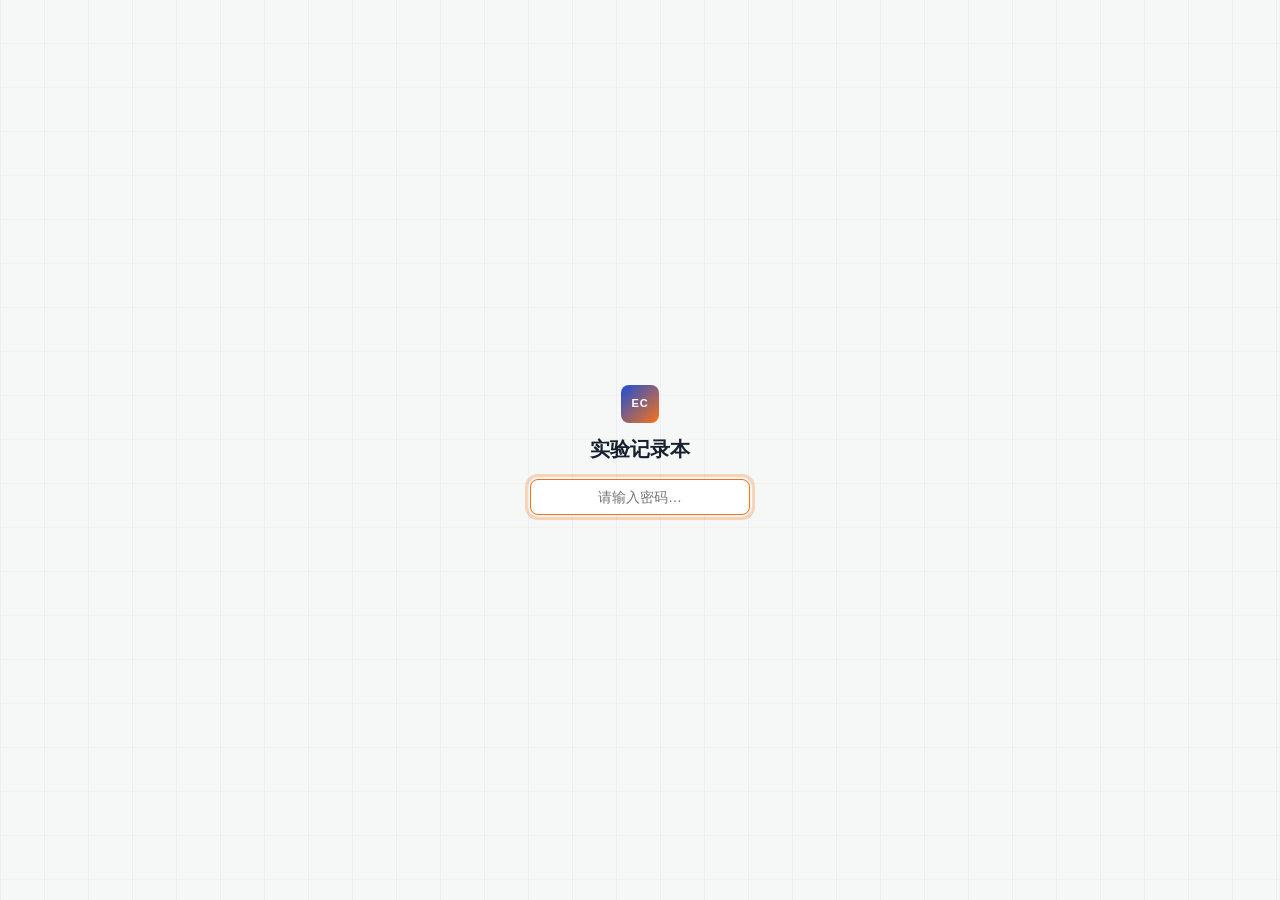
<file: index.html>
﻿<!DOCTYPE html>
<html>
<head>
<meta charset="UTF-8">
<title>实验记录本</title>
<script>
(function(){
  var target = "实验记录本/index.html" + (location.search || "") + (location.hash || "");
  location.replace(target);
})();
</script>
</head>
<body>
<a id="link" href="实验记录本/index.html">实验记录本</a>
<script>
document.getElementById("link").href = "实验记录本/index.html" + (location.search || "") + (location.hash || "");
</script>
</body>
</html>
</file>
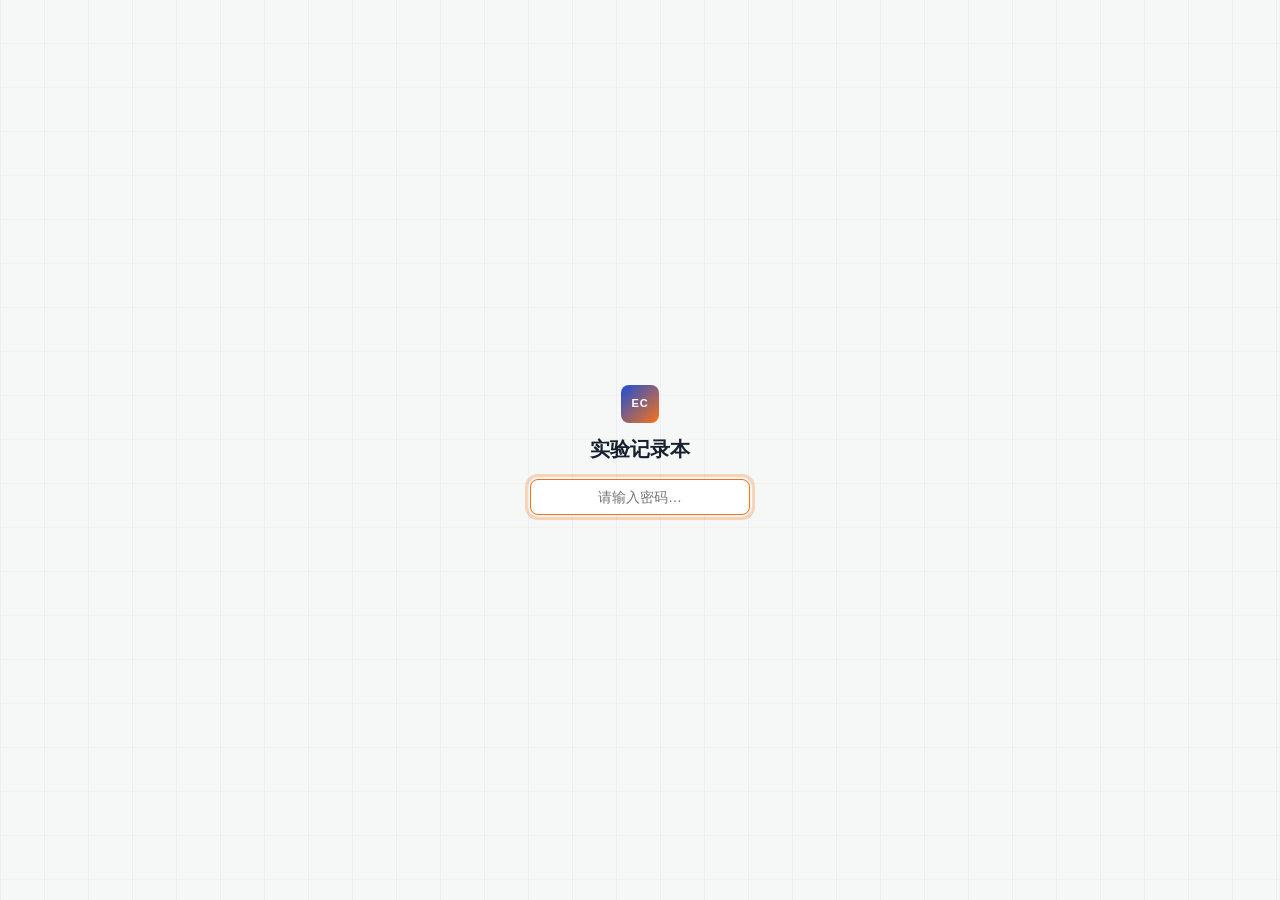
<file: 实验记录本/index.html>
﻿<!DOCTYPE html>
<html lang="zh-CN">
<head>
<meta charset="UTF-8">
<meta name="viewport" content="width=device-width, initial-scale=1.0">
<title>实验记录本</title>
<meta name="theme-color" content="#f6f8f7">
<link rel="stylesheet" href="styles.css?v=20261109">
</head>
<body>
<a class="skip-link" href="#listContent">跳到记录列表</a>
<!-- ====== PASSWORD GATE ====== -->
<style>
.pw-gate{position:fixed;inset:0;z-index:999;background:
  linear-gradient(90deg, rgba(29,78,216,.05) 1px, transparent 1px) 0 0/44px 44px,
  linear-gradient(0deg, rgba(249,115,22,.05) 1px, transparent 1px) 0 0/44px 44px,
  #f6f8f7;display:flex;align-items:center;justify-content:center;flex-direction:column;gap:14px;font-family:var(--font-ui)}
.pw-gate h2{font-size:20px;font-weight:700;color:var(--c-text);font-family:var(--font-text);text-wrap:balance}
.pw-gate h2:before{content:"EC";display:grid;place-items:center;width:38px;height:38px;margin:0 auto 10px;border-radius:8px;background:linear-gradient(135deg,#1d4ed8,#f97316);color:#fff;font-family:var(--font-ui);font-size:11px;font-weight:800;letter-spacing:.08em}
.pw-gate input{padding:9px 14px;border:1px solid var(--c-border-strong);border-radius:8px;font-size:14px;text-align:center;width:220px;background:#fff;color:var(--c-text);box-shadow:var(--shadow-sm)}
.pw-gate input:focus{border-color:var(--c-pbi)}
.pw-gate .pw-msg{font-size:12px;color:#dc2626;display:none}
.pw-locked{display:none!important}
</style>
<div class="pw-gate" id="pwGate">
<h2>实验记录本</h2>
<label class="visually-hidden" for="pwInput">访问密码</label>
<input type="password" id="pwInput" name="notebook-password" autocomplete="current-password" placeholder="请输入密码…" aria-describedby="pwMsg" autofocus>
<div class="pw-msg" id="pwMsg" aria-live="polite">密码错误，请重新输入</div>
</div>

<!-- ====== LIST VIEW ====== -->
<div id="listView">
  <div class="topbar">
    <div class="brand-lockup">
      <span class="brand-mark" aria-hidden="true">EC</span>
      <h1>实验记录本<span class="brand-context">Electrochromic Notebook</span></h1>
    </div>
    <span class="spacer"></span>
    <div class="stats">
      <span>总计 <b id="statTotal">0</b></span>
      <span>实验 <b id="statExp">0</b></span>
      <span>方案 <b id="statPlan">0</b></span>
      <span>实验方法 <b id="statMet">0</b></span>
      <span>本月 <b id="statMonth">0</b></span>
    </div>
    <button class="btn ghost" id="btnTheme" onclick="toggleTheme()" title="切换配色主题">主题</button>
    <button class="btn ghost" id="btnDensity" onclick="toggleDensity()" title="切换紧凑/舒适">密度</button>
    <button class="btn ghost" onclick="doExportAll()">导出</button>
  </div>
  <div class="filters">
    <label class="visually-hidden" for="fType">按类型筛选</label>
    <select id="fType" name="record-type-filter" autocomplete="off" onchange="filter()"><option value="">全部类型</option></select>
    <label class="visually-hidden" for="fStat">按状态筛选</label>
    <select id="fStat" name="status-filter" autocomplete="off" onchange="filter()"><option value="">全部状态</option></select>
    <label class="visually-hidden" for="fQ">全文搜索</label>
    <input class="search" id="fQ" name="record-search" type="search" autocomplete="off" spellcheck="false" oninput="filter()" placeholder="全文搜索（标题 · 标签 · 正文）…">
    <span class="cnt" id="filterCount" aria-live="polite"></span>
  </div>
  <div class="facets" id="facetBar"></div>
  <div class="active-filters" id="activeFilters"></div>
  <main class="main-area list" id="listContent" tabindex="-1"></main>
</div>

<!-- ====== READ VIEW ====== -->
<div id="readView" style="display:none">
  <div class="topbar">
    <button class="btn ghost" onclick="goBack()">← 返回列表</button>
    <span class="spacer"></span>
  </div>
  <div class="main-area read" id="readContent"></div>
</div>

<div class="toast" id="toast" role="status" aria-live="polite"></div>

<!-- 数据已外置到同目录 data.js，本文件只做壳 -->
<script>document.write('<script src="data.js?v=20260714-experiment-index&t='+Date.now()+'"><\/script>');</script>

<script src="app.js?v=20261109"></script>
</file>
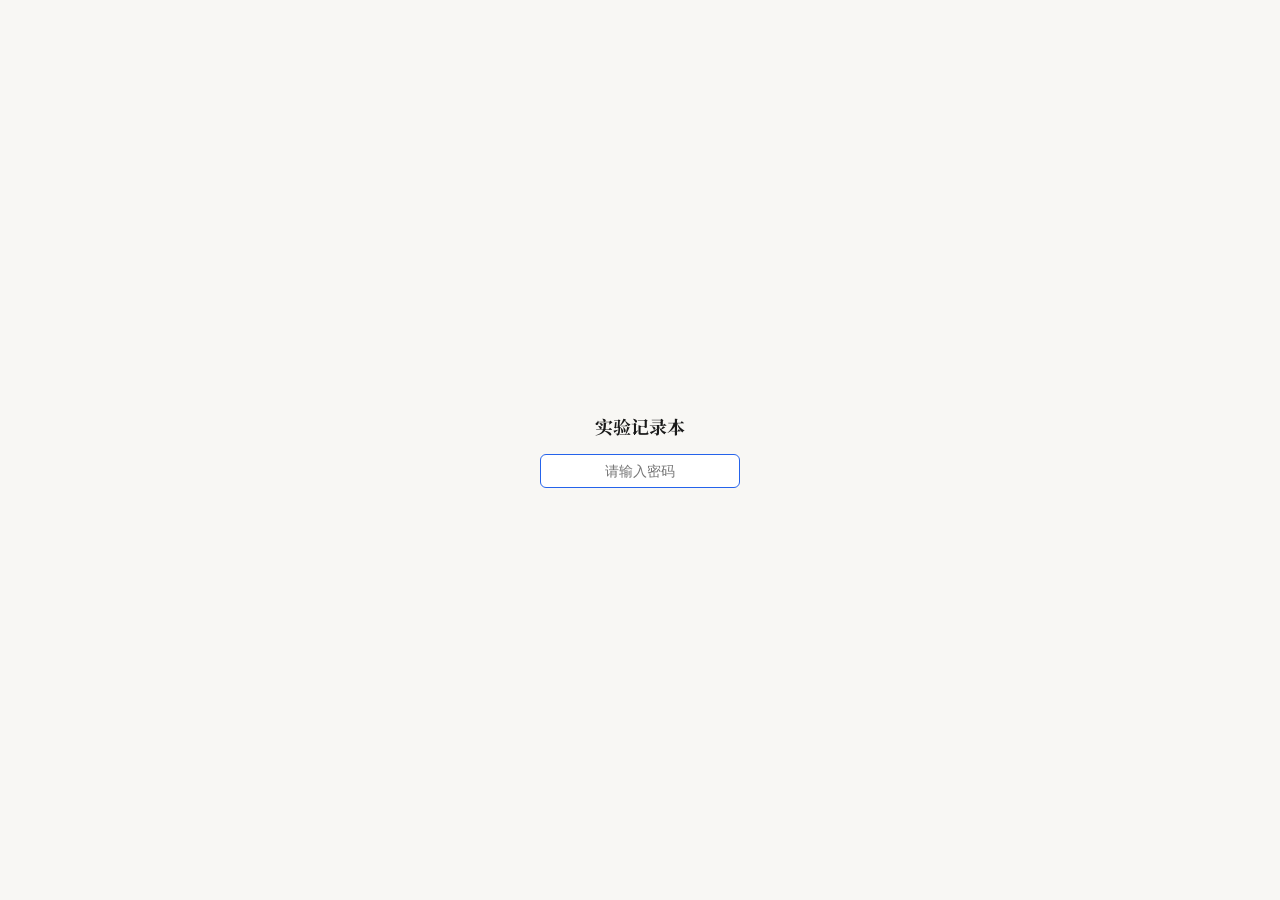
<file: 实验记录本.html>
﻿<!DOCTYPE html>
<html lang="zh-CN">
<head>
<meta charset="UTF-8">
<meta name="viewport" content="width=device-width, initial-scale=1.0">
<title>实验记录本</title><style>
/* ===== FONTS & BASE ===== */
@import url('https://fonts.googleapis.com/css2?family=Noto+Serif+SC:wght@400;600;700&display=swap');
:root {
  --c-text: #1a1a1a;
  --c-muted: #666;
  --c-border: #ddd;
  --c-bg: #f8f7f4;
  --c-surface: #fff;
  --c-accent: #2563eb;
  --c-volt: #2563eb;
  --c-temp: #d97706;
  --c-conc: #059669;
  --c-warn: #dc2626;
  --c-tag: #7c3aed;
  --font-ui: -apple-system, BlinkMacSystemFont, "Segoe UI", "Microsoft YaHei", sans-serif;
  --font-text: "Noto Serif SC", Georgia, "Times New Roman", serif;
  --radius: 6px;
}
*{margin:0;padding:0;box-sizing:border-box}
body{font-family:var(--font-ui);background:var(--c-bg);color:var(--c-text);line-height:1.6}

/* ===== TOP BAR ===== */
.topbar{display:flex;align-items:center;gap:12px;padding:10px 24px;background:var(--c-surface);border-bottom:1px solid var(--c-border);position:sticky;top:0;z-index:30}
.topbar h1{font-size:15px;font-weight:700;letter-spacing:-0.01em}
.topbar .spacer{flex:1}
.topbar .stats{display:flex;gap:16px;font-size:11px;color:var(--c-muted)}
.topbar .stats span{white-space:nowrap}
.topbar .stats b{color:var(--c-text);font-weight:600}
.btn{padding:5px 14px;border:1px solid #d0d0d0;border-radius:var(--radius);background:var(--c-surface);font-size:12px;cursor:pointer;color:#333;white-space:nowrap;font-family:var(--font-ui);transition:all .15s}
.btn:hover{background:#f0f0f0;border-color:#bbb}
.btn.primary{background:var(--c-accent);color:#fff;border-color:var(--c-accent)}
.btn.primary:hover{background:#1d4ed8}
.btn.danger{color:var(--c-warn);border-color:#fca5a5}
.btn.danger:hover{background:#fef2f2}
.btn.ghost{border-color:transparent;background:transparent;color:var(--c-muted)}
.btn.ghost:hover{background:#f0f0f0;color:var(--c-text)}

/* ===== FILTER BAR ===== */
.filters{display:flex;gap:8px;padding:8px 24px;background:var(--c-surface);border-bottom:1px solid var(--c-border);align-items:center;flex-shrink:0;flex-wrap:wrap}
.filters select,.filters input{padding:5px 10px;border:1px solid #d0d0d0;border-radius:var(--radius);font-size:12px;outline:none;background:var(--c-surface);font-family:var(--font-ui)}
.filters input.search{flex:1;min-width:160px;max-width:320px}
.filters .cnt{font-size:11px;color:var(--c-muted);margin-left:auto}

/* ===== MAIN CONTENT AREA ===== */
.main-area{flex:1;overflow-y:auto;padding:0 24px 24px}
.main-area.list{padding:12px 24px 24px}
.main-area.read,.main-area.edit{padding:16px 24px 24px}

/* ===== LIST VIEW ===== */
.month-group{margin-bottom:8px}
.month-header{display:flex;align-items:center;gap:8px;padding:10px 14px;font-size:13px;font-weight:600;color:var(--c-muted);cursor:pointer;user-select:none;border-radius:var(--radius);margin:4px 0;white-space:nowrap}
.month-header:hover{background:#f0f0f0}
.month-header .chevron{font-size:10px;transition:transform .2s;display:inline-block;width:14px}
.month-header.collapsed .chevron{transform:rotate(-90deg)}
.month-header .count{font-size:11px;font-weight:400;color:#999}

.record-table{width:100%;border-collapse:collapse;font-size:13px;margin-bottom:4px}
.record-table thead th{text-align:left;padding:8px 14px;background:#fafafa;border-bottom:1px solid var(--c-border);font-weight:600;color:var(--c-muted);font-size:11px;text-transform:uppercase;letter-spacing:.03em;position:sticky;top:52px;z-index:5}
.record-table tbody td{padding:8px 14px;border-bottom:1px solid #f0f0f0;vertical-align:middle;white-space:nowrap}
.record-table tbody tr{cursor:pointer;transition:background .1s}
.record-table tbody tr:hover{background:#f5f7ff}
.record-table .col-date{width:90px;color:var(--c-muted);font-size:12px;white-space:nowrap}
.record-table .col-type{width:60px;white-space:nowrap}
.record-table .col-proj{width:80px;font-size:12px;white-space:nowrap}
.record-table .col-title{font-weight:500}
.record-table .col-status{width:70px;white-space:nowrap}
.record-table .col-tags{max-width:200px}
.record-table .col-expand{width:30px;text-align:center;color:#ccc;font-size:14px}

.type-dot{display:inline-block;width:8px;height:8px;border-radius:50%;margin-right:5px;vertical-align:middle}
.type-dot.experiment{background:#2563eb}
.type-dot.method{background:#7c3aed}
.type-dot.note{background:#059669}
.type-dot.data{background:#d97706}
.type-dot.reminder{background:#dc2626}

.tag-pill{display:inline-block;padding:1px 7px;border-radius:10px;font-size:10px;margin:1px 2px;background:#f0ebff;color:var(--c-tag);white-space:nowrap}
.status-badge{font-size:10px;padding:1px 7px;border-radius:10px;font-weight:500;white-space:nowrap;display:inline-block}

.inline-preview{display:none;padding:10px 14px 14px;background:#fafbff;border-bottom:1px solid #e5e7ff;font-family:var(--font-text);font-size:13px;line-height:1.8;max-height:240px;overflow-y:auto}
.inline-preview.show{display:block}
.inline-preview .ip-meta{display:flex;gap:16px;flex-wrap:wrap;margin-bottom:8px;padding-bottom:8px;border-bottom:1px solid #eee}
.inline-preview .ip-field{font-size:11px;color:var(--c-muted);white-space:nowrap}
.inline-preview .ip-field b{color:var(--c-text);font-weight:600}

.empty-state{text-align:center;padding:60px 20px;color:#999;font-family:var(--font-text)}

/* ===== READ VIEW ===== */
.read-container{max-width:780px;margin:0 auto;background:var(--c-surface);border-radius:8px;border:1px solid var(--c-border);overflow:hidden}
.read-top{display:flex;align-items:center;gap:12px;padding:14px 20px;border-bottom:1px solid var(--c-border)}
.read-top h2{font-size:16px;font-weight:700;font-family:var(--font-text);flex:1}
.read-top .read-meta{font-size:11px;color:var(--c-muted)}
.read-body{font-family:var(--font-text)}
.read-fm{display:flex;flex-wrap:wrap;gap:6px 20px;padding:12px 20px;background:#fafafa;border-bottom:1px solid var(--c-border);font-size:12px}
.read-fm .fm-item{display:flex;gap:4px;align-items:baseline;white-space:nowrap}
.read-fm .fm-key{color:var(--c-muted);white-space:nowrap}
.read-fm .fm-val{font-weight:500}
.read-fm .fm-tags{display:flex;gap:3px;flex-wrap:wrap}
.read-content{padding:20px 24px;font-size:14px;line-height:1.9}
.read-content h1{font-size:18px;font-weight:700;margin:16px 0 10px;padding-bottom:6px;border-bottom:1px solid #eee}
.read-content h2{font-size:15px;font-weight:700;margin:14px 0 8px;color:#333}
.read-content h3{font-size:13px;font-weight:700;margin:10px 0 6px;color:var(--c-muted)}
.read-content p{margin:6px 0}
.read-content ul,.read-content ol{margin:4px 0;padding-left:22px}
.read-content li{margin:2px 0}
.read-content code{font-family:"Cascadia Code",Consolas,monospace;font-size:12px;background:#f5f5f5;padding:1px 5px;border-radius:3px}
.read-content pre{background:#f5f5f5;padding:12px 16px;border-radius:var(--radius);overflow-x:auto;font-size:12px;line-height:1.5;margin:8px 0;border:1px solid #e5e5e5}
.read-content pre code{background:none;padding:0}
.read-content strong{font-weight:700}
.read-content em{font-style:italic}
/* Three-line academic tables */
.read-content table{width:100%;border-collapse:collapse;margin:12px 0;font-size:12px;font-family:var(--font-ui)}
.read-content table thead{border-top:2px solid #333;border-bottom:1px solid #333}
.read-content table thead th{padding:6px 10px;text-align:left;font-weight:600;font-size:11px;color:#333;background:none}
.read-content table tbody{border-bottom:2px solid #333}
.read-content table tbody td{padding:6px 10px;border:none;vertical-align:top}
.read-content table tbody tr:nth-child(even){background:#fafafa}
/* Highlight patterns */
.hl-volt{color:var(--c-volt);font-weight:600}
.hl-temp{color:var(--c-temp);font-weight:600}
.hl-conc{color:var(--c-conc);font-weight:600}
.hl-warn{border-left:3px solid var(--c-warn);padding-left:10px;background:#fef5f5;margin:6px 0;display:block}
.read-content .sep{text-align:center;color:#ccc;margin:16px 0;letter-spacing:4px}

.read-bottom{padding:14px 20px;border-top:1px solid var(--c-border);display:flex;gap:8px}

/* ===== EDIT VIEW ===== */
.edit-container{max-width:900px;margin:0 auto}
.edit-panel{background:var(--c-surface);border-radius:8px;border:1px solid var(--c-border);overflow:hidden}
.edit-panel-header{padding:10px 20px;display:flex;align-items:center;gap:8px;cursor:pointer;user-select:none;border-bottom:1px solid transparent}
.edit-panel-header:hover{background:#fafafa}
.edit-panel-header .chevron{font-size:10px;transition:transform .2s;color:var(--c-muted)}
.edit-panel.collapsed .edit-panel-header{border-bottom-color:var(--c-border)}
.edit-panel.collapsed .edit-panel-header .chevron{transform:rotate(-90deg)}
.edit-panel.collapsed .edit-panel-body{display:none}
.edit-panel-body{display:grid;grid-template-columns:repeat(auto-fill,minmax(200px,1fr));gap:10px 16px;padding:14px 20px;background:#fafafa}
.edit-panel-body label{font-size:11px;font-weight:600;color:var(--c-muted)}
.edit-panel-body input,.edit-panel-body select{width:100%;padding:6px 8px;border:1px solid #d0d0d0;border-radius:4px;font-size:12px;outline:none;font-family:var(--font-ui);margin-top:2px}
.edit-panel-body input:focus,.edit-panel-body select:focus{border-color:var(--c-accent)}

.edit-body-area{margin-top:12px;background:var(--c-surface);border-radius:8px;border:1px solid var(--c-border);overflow:hidden}
.edit-tabs{display:flex;border-bottom:1px solid var(--c-border);background:#fafafa}
.edit-tabs .tab{padding:8px 16px;font-size:11px;cursor:pointer;border-bottom:2px solid transparent;color:var(--c-muted);font-weight:500}
.edit-tabs .tab.active{border-bottom-color:var(--c-accent);color:var(--c-accent)}
.edit-textarea{width:100%;min-height:400px;padding:16px;font-size:13px;font-family:"Cascadia Code",Consolas,monospace;border:none;outline:none;resize:vertical;line-height:1.7;tab-size:2}
.preview-pane{min-height:400px;padding:20px 24px;font-family:var(--font-text);font-size:14px;line-height:1.9;display:none;overflow-y:auto;max-height:600px}

.edit-actions{position:sticky;bottom:0;display:flex;gap:8px;padding:12px 20px;background:var(--c-surface);border-top:1px solid var(--c-border);margin-top:12px;border-radius:0 0 8px 8px;z-index:10;align-items:center}
.edit-actions .status-msg{font-size:12px;color:#059669;margin-left:10px}
.edit-actions .dirty-tag{font-size:11px;color:#d97706;margin-left:8px;display:none}

/* ===== MODALS & TOAST ===== */
.modal-overlay{display:none;position:fixed;inset:0;background:rgba(0,0,0,.3);z-index:100;align-items:center;justify-content:center}
.modal-overlay.show{display:flex}
.modal{background:var(--c-surface);border-radius:8px;padding:20px;min-width:300px;box-shadow:0 4px 24px rgba(0,0,0,.12)}
.modal h3{font-size:14px;margin-bottom:12px;font-family:var(--font-text)}
.modal input{width:100%;padding:7px 10px;border:1px solid #d0d0d0;border-radius:5px;font-size:13px;margin-bottom:10px;font-family:var(--font-ui)}
.modal .modal-btns{display:flex;gap:8px;justify-content:flex-end}
.modal .type-options{display:flex;flex-direction:column;gap:4px;margin-bottom:12px}
.modal .type-options .btn{text-align:left}

.toast{position:fixed;bottom:24px;left:50%;transform:translateX(-50%);padding:8px 20px;background:#333;color:#fff;border-radius:6px;font-size:13px;z-index:200;opacity:0;transition:opacity .3s;font-family:var(--font-ui)}
.toast.show{opacity:1}
</style>
</head>
<body>
<!-- ====== PASSWORD GATE ====== -->
<style>
.pw-gate{position:fixed;inset:0;z-index:999;background:#f8f7f4;display:flex;align-items:center;justify-content:center;flex-direction:column;gap:14px;font-family:var(--font-ui)}
.pw-gate h2{font-size:18px;font-weight:700;color:#1a1a1a;font-family:var(--font-text)}
.pw-gate input{padding:8px 14px;border:1px solid #d0d0d0;border-radius:6px;font-size:14px;outline:none;text-align:center;width:200px}
.pw-gate input:focus{border-color:#2563eb}
.pw-gate .pw-msg{font-size:12px;color:#dc2626;display:none}
.pw-locked{display:none!important}
</style>
<div class="pw-gate" id="pwGate">
<h2>实验记录本</h2>
<input type="password" id="pwInput" placeholder="请输入密码" autofocus>
<div class="pw-msg" id="pwMsg">密码错误</div>
</div>

<!-- ====== LIST VIEW ====== -->
<div id="listView">
  <div class="topbar">
    <h1>实验记录本</h1>
    <span class="spacer"></span>
    <div class="stats">
      <span>总计 <b id="statTotal">0</b></span>
      <span>实验 <b id="statExp">0</b></span>
      <span>方法 <b id="statMet">0</b></span>
      <span>本月 <b id="statMonth">0</b></span>
    </div>
    <button class="btn ghost" onclick="doExportAll()">导出</button>
    <button class="btn ghost" onclick="doImport()">导入</button>
    <button class="btn primary" onclick="showNewMenu()">+ 新建</button>
  </div>
  <div class="filters">
    <select id="fType" onchange="filter()"><option value="">全部类型</option></select>
    <select id="fProj" onchange="filter()"><option value="">全部项目</option></select>
    <select id="fStat" onchange="filter()"><option value="">全部状态</option></select>
    <input class="search" id="fQ" oninput="filter()" placeholder="全文搜索（标题 · 标签 · 正文）...">
    <span class="cnt" id="filterCount"></span>
  </div>
  <div class="main-area list" id="listContent"></div>
</div>

<!-- ====== READ VIEW ====== -->
<div id="readView" style="display:none">
  <div class="topbar">
    <button class="btn ghost" onclick="goBack()">← 返回列表</button>
    <span class="spacer"></span>
    <button class="btn ghost" onclick="openEditor(curIdx)">编辑</button>
    <button class="btn danger" onclick="doDelete()">删除</button>
  </div>
  <div class="main-area read" id="readContent"></div>
</div>

<!-- ====== EDIT VIEW ====== -->
<div id="editView" style="display:none">
  <div class="topbar">
    <button class="btn ghost" onclick="goBack()">← 返回列表</button>
    <h1 id="editTitle" style="font-size:15px"></h1>
    <span class="spacer"></span>
    <span class="dirty-tag" id="dirtyTag" style="color:#d97706;font-size:11px">● 未保存</span>
    <button class="btn danger" onclick="doDelete()">删除</button>
    <button class="btn primary" onclick="doSave()">保存</button>
    <span class="status-msg" id="saveStatus"></span>
  </div>
  <div class="main-area edit" id="editBody"></div>
</div>

<!-- ====== MODALS ====== -->
<div class="modal-overlay" id="modalNew">
  <div class="modal">
    <h3>新建记录</h3>
    <div class="type-options">
      <button class="btn" onclick="newRec('experiment')" style="text-align:left"><span class="type-dot experiment"></span>实验</button>
      <button class="btn" onclick="newRec('method')" style="text-align:left"><span class="type-dot method"></span>方法</button>
      <button class="btn" onclick="newRec('note')" style="text-align:left"><span class="type-dot note"></span>笔记</button>
      <button class="btn" onclick="newRec('data')" style="text-align:left"><span class="type-dot data"></span>数据</button>
      <button class="btn" onclick="newRec('reminder')" style="text-align:left"><span class="type-dot reminder"></span>提醒</button>
    </div>
    <div class="modal-btns"><button class="btn" onclick="closeNewMenu()">取消</button></div>
  </div>
</div>
<div class="modal-overlay" id="modalName">
  <div class="modal">
    <h3 id="modalNameTitle">文件名</h3>
    <input id="modalNameInput" placeholder="输入文件名（不含 .md）">
    <div class="modal-btns">
      <button class="btn" onclick="closeNameModal()">取消</button>
      <button class="btn primary" id="modalNameOk">确定</button>
    </div>
  </div>
</div>
<div class="toast" id="toast"></div>

<!-- ====== DATA ====== --><script type="application/json" id="db-data">
[{"folder":"methods","name":"afm.md","content":"---\ntype: method\ntitle: \"AFM测试\"\ncategory: \"形貌表征\"\ntags: [AFM, 原子力显微镜, 形貌, 粗糙度]\nproject: \"电致变色\"\nmodified: \"2026-06-02\"\n---\n\n# 测试方法：AFM（原子力显微镜）\n\n## 目的\n\n表征薄膜/材料表面三维形貌、粗糙度及颗粒尺寸。\n\n## 适用范围\n\n电致变色薄膜、纳米颗粒薄膜及各类固体材料表面分析。\n\n## 仪器与设备\n\n| 仪器 | 型号 | 参数设置 |\n|------|------|----------|\n| AFM | 待确认 | 待确认 |\n\n## 操作步骤\n\n### 预约\n1. 登录分析测试中心系统进行预约。\n2. 按系统显示的测试地址前往。\n\n### 制样\n1. 薄膜样品：将薄膜沉积在平整基底（如ITO玻璃、FTO玻璃）上，样品表面需清洁无污染。\n2. 粉末样品：将少量粉末分散于无水乙醇中，超声分散后滴在新鲜解理的云母片或硅片上，自然晾干。\n3. 样品尺寸一般不超过1 cm × 1 cm，底面需平整以保证放置稳定。\n\n### 测试\n1. 选择合适的探针（接触模式用Si₃N₄探针，轻敲模式用Si探针）。\n2. 将样品固定在样品台上（可用双面胶或真空吸附）。\n3. 调节激光光斑至探针悬臂梁末端，调整四象限探测器使SUM值最大。\n4. 进针至探针接近样品表面，设置扫描参数（扫描范围、扫描速率、PID反馈等）。\n5. 选取感兴趣区域进行扫描成像。\n\n## 常用模式\n\n| 模式 | 特点 | 适用场景 |\n|------|------|----------|\n| 接触模式（Contact） | 探针与表面持续接触 | 硬质样品、原子级分辨 |\n| 轻敲模式（Tapping） | 探针间歇性接触表面 | 软质薄膜、生物样品（推荐用于电致变色薄膜） |\n| 非接触模式（Non-contact） | 探针不与表面接触 | 极软或粘性表面 |\n\n## 关键参数\n\n| 参数 | 典型范围 | 说明 |\n|------|----------|------|\n| 扫描范围 | 1 μm × 1 μm ~ 50 μm × 50 μm | 根据特征尺寸选择 |\n| 扫描速率 | 0.5 ~ 2.0 Hz | 高速可预览，低速用于高质量成像 |\n| 分辨率 | 256 × 256 或 512 × 512 | 分辨率越高成像越精细、耗时越长 |\n| Setpoint | 根据模式设定 | 轻敲模式通常为自由振幅的60%~80% |\n\n## 数据分析\n\n1. 使用Gwyddion（开源）或NanoScope Analysis软件进行图像处理。\n2. 常用分析指标：均方根粗糙度（Rq）、算术平均粗糙度（Ra）、颗粒/晶粒尺寸、截面高度分布。\n3. 对图像进行Flatten处理以去除基底倾斜和扫描线噪声。\n\n## 注意事项\n\n- 轻敲模式为电致变色薄膜首选，避免接触模式划伤表面。\n- 测试环境需减震，避免外界振动干扰成像。\n- 探针为消耗品，注意检查探针状态，磨损后及时更换。\n- 湿度较大时可能影响成像质量。\n\n## 参考标准/文献\n\n- GB/T 31227-2014 原子力显微镜测量纳米薄膜厚度的方法\n- ISO 25178 表面纹理标准\n"},{"folder":"methods","name":"bet.md","content":"---\ntype: method\ntitle: \"BET测试\"\ncategory: \"比表面积与孔结构\"\ntags: [BET, 比表面积, 孔径分布, 氮气吸附]\nproject: \"电致变色\"\nmodified: \"2026-06-02\"\n---\n\n# 测试方法：BET（比表面积与孔径分析）\n\n## 目的\n\n测定材料的比表面积、孔体积及孔径分布，评估电致变色材料的微观结构特征。\n\n## 适用范围\n\nTiO₂粉末、TiO₂@PBI复合粉末及其他多孔/纳米粉体材料的比表面积和孔结构分析。\n\n## 仪器与设备\n\n| 仪器 | 型号 | 参数设置 |\n|------|------|----------|\n| 比表面积与孔径分析仪 | 待确认 | N₂吸附-脱附，77 K |\n\n## 操作步骤\n\n### 预约\n1. 登录分析测试中心系统进行预约（与XRD同测试中心）。\n2. 按系统显示的测试地址前往。\n\n### 制样\n\n#### 纯TiO₂粉末制样\n1. 将制备薄膜所用的TiO₂浆料放入瓷舟中，于马弗炉中烧制成粉末。\n2. 烧制条件：根据浆料中有机物含量确定温度（通常450~550 ℃），保温2 h，去除有机粘结剂。\n3. 取出烧制后的样品，用玛瑙研钵研磨至均匀细粉。\n4. 将粉末装入BET样品管中，样品量约0.1~0.3 g（视比表面积大小调整）。\n5. 将样品管安装到脱气站上，在150~300 ℃下真空脱气2~6 h，去除表面吸附的水分和气体。\n6. 脱气完成后取下样品管，称重记录样品净重，待测。\n\n#### TiO₂@PBI粉末制样\n1. 按上述步骤1~4获得纯TiO₂粉末。\n2. 将研磨好的TiO₂粉末浸泡于PBI染料的无水乙醇溶液中。\n3. 室温浸泡24 h，使染料充分吸附于TiO₂表面。\n4. 取出后用无水乙醇洗涤数次，离心分离。\n5. 将固体于60~80 ℃烘箱干燥。\n6. 干燥后粉末装入BET样品管，同上述脱气步骤处理。\n\n### 测试\n1. 将装有脱气后样品的样品管安装到分析站。\n2. 将杜瓦瓶装满液氮，置于样品管下方（77 K恒温）。\n3. 设定测试程序：N₂吸附-脱附等温线，相对压力P/P₀ = 0.01~0.99。\n4. 启动测试程序，仪器自动完成吸附和脱附过程。\n5. 测试完成后保存数据。\n\n## 数据分析\n\n| 分析方法 | 用途 | 说明 |\n|----------|------|------|\n| BET多点法 | 比表面积 | 取P/P₀ = 0.05~0.30区间数据 |\n| BJH法 | 介孔孔径分布 | 使用脱附支数据 |\n| t-plot法 | 微孔体积和外表面积 | 判断微孔贡献 |\n| DFT/NLDFT法 | 全孔径分布 | 适用于微孔-介孔全范围 |\n\n## 关键参数\n\n| 参数 | 典型值 | 说明 |\n|------|--------|------|\n| 脱气温度 | 150~300 ℃ | TiO₂通常200~250 ℃，避免过高温度改变晶相 |\n| 脱气时间 | 2~6 h | 至真空度稳定 |\n| 样品量 | 0.1~0.3 g | 比表面积越大，样品量越少 |\n| 吸附质 | N₂ | 液氮温度77 K |\n| 平衡时间 | 根据样品设定 | 通常30~60 s |\n\n## 注意事项\n\n- 样品管装样前需清洁干燥，避免污染。\n- 脱气温度不宜过高，避免TiO₂晶相转变（锐钛矿→金红石）或PBI染料分解。\n- 液氮需保持充足，测试过程中及时补充。\n- TiO₂@PBI样品脱气温度应适当降低（100~150 ℃），防止染料分解。\n- 测试前确认样品管密封良好，避免漏气影响数据。\n\n## 参考标准/文献\n\n- GB/T 19587-2017 气体吸附BET法测定固体物质比表面积\n- ISO 9277:2010 气体吸附法测定比表面积\n"},{"folder":"methods","name":"cie.md","content":"---\ntype: method\ntitle: \"CIE色度测试\"\ncategory: \"光学性能\"\ntags: [CIE, 色坐标, 色度, 电致变色, 吸收光谱]\nproject: \"电致变色\"\nmodified: \"2026-06-02\"\n---\n\n# 测试方法：CIE色度坐标计算\n\n## 目的\n\n将电致变色材料不同价态（不同电压）下的吸收光谱转换为CIE 1931色度坐标，定量表征电致变色过程中的颜色变化。\n\n## 适用范围\n\n电致变色材料（WO₃、TiO₂@PBI、PBI等）在不同氧化还原态下的颜色表征。\n\n## 所需仪器与工具\n\n| 仪器/软件 | 用途 |\n|-----------|------|\n| 紫外-可见分光光度计 | 获取不同价态样品的吸收/透射光谱 |\n| www.corlortell.com | 将反射率数据转换为XYZ三刺激值 |\n| Origin | 绘制CIE 1931色度图 |\n\n## 操作步骤\n\n### 第一步：获取吸收光谱\n1. 使用紫外-可见分光光度计分别测量不同价态（施加不同电压）下样品的吸收光谱或透射光谱。\n2. 光谱范围至少覆盖380~780 nm（可见光区），步长建议1 nm或5 nm。\n3. 记录每个价态对应的波长-吸光度（或透过率）数据。\n\n### 第二步：转换为反射数据\n1. 若测量的是透射光谱T(λ)，对于不透明薄膜可近似认为反射率 R(λ) ≈ 1 − T(λ) − A(λ) 中的适用部分；或直接用吸收光谱反推光谱反射特性。\n2. 若样品可直接测量反射光谱，则直接使用反射数据。\n3. 整理成两列数据：波长(nm)、反射率R(λ)（取值0~1或0~100）。\n\n### 第三步：XYZ三刺激值转换\n1. 打开网站 www.corlortell.com（注意拼写，实际网址建议搜索确认）。\n2. 在网站中选择CIE标准色度观察者（CIE 1931 2° Standard Observer）。\n3. 选择光源类型：通常选用D65（标准日光）或A光源。\n4. 输入或粘贴反射光谱数据。\n5. 网站计算输出XYZ三刺激值。\n6. 记录每个价态对应的X、Y、Z值。\n\n### 第四步：转换为Yxy色坐标\n1. 由XYZ三刺激值计算色坐标(x, y)：\n   - x = X / (X + Y + Z)\n   - y = Y / (X + Y + Z)\n   - Y保持不变（代表亮度信息）\n2. 可在Excel或Origin中完成此计算。\n\n### 第五步：绘制色度图\n1. 打开Origin，导入各价态的(x, y)数据。\n2. 在Origin中绘制CIE 1931色度图模板（Origin内置或自行导入CIE马蹄形边界数据）。\n3. 将各价态的色坐标点标注在色度图上。\n4. 不同价态以不同颜色/符号区分，可用箭头标注颜色变化路径。\n5. 色度图选择CIE 1931标准。\n\n## CIE 1931色度图马蹄形边界数据（关键坐标点）\n\n可用以下关键波长对应的色坐标绘制马蹄形轮廓（380~780 nm）：\n- 保持Origin中已有模板即可，或从CIE官网/文献获取标准数据。\n\n## 数据分析\n\n1. 观察不同价态色坐标在马蹄形图中的位置变化，判断颜色变化范围和趋势。\n2. 计算相邻价态之间的色差 ΔE（可选）。\n3. 分析颜色变化效率——单位电荷注入引起的色坐标位移量。\n\n## 关键参数\n\n| 参数 | 建议设置 | 说明 |\n|------|----------|------|\n| 标准观察者 | CIE 1931 2° | 小视场角，适用于薄膜样品 |\n| 光源 | D65 | 模拟自然日光 |\n| 波长范围 | 380~780 nm | 可见光全波段 |\n| 波长步长 | 5 nm | 步长越细精度越高 |\n\n## 注意事项\n\n- 吸收光谱的基线需校正，避免基线漂移影响颜色计算准确性。\n- 反射率数据需归一化至0~1（或0~100 %），输入网站时注意格式要求。\n- 不同光源选择会影响XYZ值，全文应统一光源。\n- CIE 1931色度图为非均匀色空间，色坐标的几何距离不等于感知色差（如需感知均匀空间可使用CIE 1976 L*a*b*）。\n- 薄膜样品的反射光谱受基底影响，尽量使用积分球附件测量漫反射光谱。\n- 网址 www.corlortell.com 可能拼写有误，实际使用时请确认正确域名（常见工具有：ColorTell、EasyRGB等）。\n\n## 参考标准/文献\n\n- CIE 15:2004 色度学标准\n- GB/T 3977-2008 颜色的表示方法\n- GB/T 7921-2008 均匀色空间和色差公式\n"},{"folder":"methods","name":"device-fabrication.md","content":"---\ntype: method\ntitle: \"电致变色器件制备\"\ncategory: \"器件制备\"\ntags: [器件制备, FTO, TiO2, PBI, ATO, 刮涂, 旋涂, 沙林膜封装]\nproject: \"电致变色\"\nmodified: \"2026-06-09\"\n---\n\n# 方法记录：电致变色器件制备全流程\n\n## 目的\n\n完整记录基于 TiO₂/PBI 电致变色层的器件制备工艺，包括工作电极（TiO₂层）、变色层（PBI 敏化）、离子存储层（ATO）及液态电解质体系封装的全套流程。\n\n## 材料与试剂\n\n| 材料/试剂 | 规格/来源 | 用途 |\n|-----------|-----------|------|\n| FTO 导电玻璃 | — | 基底 |\n| TiO₂ 浆料 | 购买于微信：郭振奥匹莱特 | 工作电极/半导体层 |\n| PBI 染料 | 1M 溶液 | 电致变色活性层（通过羧基共价锚定于 TiO₂） |\n| ATO 溶液 | 购买于微信：辽宁宜科精工 | 离子存储层 |\n| DCM（二氯甲烷） | — | 冲洗未锚定的 PBI |\n| 沙林膜（Surlyn） | 回型裁切 | 封装间隔层 |\n| 掩模版 | 购买于微信：辽宁宜科精工 | 限定刮涂面积 |\n\n## 仪器与设备\n\n| 设备 | 用途 |\n|------|------|\n| 紫外臭氧清洗机 | FTO 表面处理 |\n| 超声清洗机 | TiO₂ 浆料分散 |\n| 刮涂工具 + 掩模版 | TiO₂ 层涂覆 |\n| 旋涂仪 | ATO 层制备 |\n| 马弗炉 | TiO₂ 层及 ATO 层热处理 |\n| 加热台 | 沙林膜热压封装 |\n\n---\n\n## 操作步骤\n\n### 第一步：FTO 基底准备\n\n1. 将 FTO 导电玻璃清洗干净（去离子水、乙醇、丙酮依次超声清洗各 15 min）。\n2. 用氮气吹干或自然晾干。\n3. 将清洗后的 FTO 置于紫外臭氧清洗机中，打臭氧处理 **20 min**，提高表面亲水性及 TiO₂ 层附着力。\n\n### 第二步：TiO₂ 层制备（工作电极）\n\n1. 将 TiO₂ 浆料（购买于微信：郭振奥匹莱特）超声分散 **30 min**，确保浆料均匀无团聚。\n2. 将掩模版（购买于微信：辽宁宜科精工）贴合于 FTO 导电面。\n3. 用刮涂法在掩模版窗口内涂覆 TiO₂ 浆料，涂层面积约为 **1 cm × 1 cm**。\n4. 刮涂完成后小心取下掩模版。\n\n**热处理程序（马弗炉）：**\n\n- 初始温度：**30 ℃**\n- 升温速率：**10 ℃/min**\n- 升温时间：**47 min**（升温至 500 ℃）\n- 目标温度：**500 ℃**\n- 保温时间：**30 min**\n- 自然冷却至室温后取出，TiO₂ 层即制备完成。\n\n### 第三步：PBI 敏化（变色层制备）\n\n1. 配制浓度为 **1M** 的 PBI 溶液。\n2. 将已制备好 TiO₂ 层的 FTO 片浸泡于 PBI 溶液中，浸泡 **24 h**。\n   - PBI 分子通过 **羧基（-COOH）共价锚定** 于 TiO₂ 表面，形成稳定的 TiO₂@PBI 复合层。\n3. 取出后用 **DCM（二氯甲烷）** 充分冲洗，去除物理吸附、未共价锚定的多余 PBI。\n4. 置于加热台上，**110 ℃ 加热 10 min**，干燥并促进锚定结合。\n5. 此时变色层即制备完成。\n\n### 第四步：ATO 离子存储层制备\n\n1. 准备一片干净的 FTO 导电玻璃。\n2. 将 ATO 溶液（购买于微信：辽宁宜科精工）提前搅拌分散均匀。\n3. 用移液枪取 **100 μL** ATO 溶液，滴于 FTO 导电面。\n4. 旋涂工艺：\n\n   | 阶段 | 转速 | 加速度 | 时间 |\n   |------|------|--------|------|\n   | 第一阶段 | 600 rpm | 3000 rpm/s | 15 s |\n   | 第二阶段 | 1600 rpm | 3000 rpm/s | 15 s |\n\n**热处理程序（马弗炉）：**\n\n- 初始温度：**30 ℃**\n- 升温速率：**5 ℃/min**\n- 升温时间：**74 min**（升温至 400 ℃）\n- 目标温度：**400 ℃**\n- 保温时间：**30 min**\n- 自然冷却至室温后取出，ATO 离子存储层即制备完成。\n\n### 第五步：液态电解质体系封装\n\n1. 将回型裁切的**沙林膜（Surlyn）** 围绕变色层放置，作为间隔层。\n2. 将 ATO 离子存储层叠放于沙林膜之上，两片 FTO 堆叠面积约为 **2 cm × 2 cm**。\n3. 液态电解质填充于沙林膜框内（变色层与 ATO 层之间）。\n4. 置于加热台上，**120 ℃** 加热使沙林膜融化，完成初步封装。\n\n---\n\n## 器件结构示意\n\n`\n┌──────────────────────────────┐\n│   FTO 玻璃（上）              │\n├──────────────────────────────┤\n│   ATO 离子存储层              │\n├──────────────────────────────┤\n│   液态电解质                  │\n├──────────────────────────────┤\n│ ← 沙林膜间隔框 →              │\n├──────────────────────────────┤\n│   PBI@TiO₂ 变色层             │\n├──────────────────────────────┤\n│   TiO₂ 层（工作电极）          │\n├──────────────────────────────┤\n│   FTO 玻璃（下）              │\n└──────────────────────────────┘\n`\n\n## 关键参数汇总\n\n| 步骤 | 参数 | 设定值 |\n|------|------|--------|\n| FTO 预处理 | 臭氧处理 | 20 min |\n| TiO₂ 涂层 | 面积 | 1 cm × 1 cm |\n| TiO₂ 煅烧 | 升温/目标/保温 | 10 ℃/min → 500 ℃, 30 min |\n| PBI 浸泡 | 浓度/时间 | 1M / 24 h |\n| PBI 后处理 | 冲洗/加热 | DCM 冲洗 + 110 ℃, 10 min |\n| ATO 旋涂 | 体积 | 100 μL/片 |\n| ATO 旋涂 | 转速 | 600 rpm (15s) → 1600 rpm (15s) |\n| ATO 旋涂 | 加速度 | 3000 rpm/s |\n| ATO 煅烧 | 升温/目标/保温 | 5 ℃/min → 400 ℃, 30 min |\n| 封装 | 堆叠面积 | ~2 cm × 2 cm |\n| 封装 | 热压温度 | 120 ℃ |\n\n## 注意事项\n\n- FTO 臭氧处理时间不宜过长（20 min 为宜），过久可能损伤导电层。\n- TiO₂ 浆料超声应充分，防止刮涂时不均匀或出现颗粒团聚。\n- 刮涂力度尽量均匀，掩模版取下时需小心避免破坏涂层边缘。\n- 马弗炉程序运行期间勿打开炉门，避免温度冲击导致薄膜开裂。\n- PBI 浸泡后的 DCM 冲洗应充分，残留的游离 PBI 可能影响电致变色性能。\n- 沙林膜封装时注意加热时间，避免过热破坏器件结构。\n---\n\n## 变体方案：打孔型器件（液态电解质注入）\n\n对于使用**液态电解质**（如LiClO₄/ACN）的器件，采用打孔FTO + 手套箱注液 + UV胶封孔方案。\n\n### 打孔FTO准备\n\n1. 在FTO导电玻璃清洗**之前**，于右侧钻两个小孔（直径约1~2 mm）\n2. 小孔用于叠层封装后在手套箱内注入液态电解质\n3. 钻孔后按标准流程清洗、臭氧处理（20 min）\n\n### 液态电解质封装流程\n\n1. 按标准流程完成变色层（TiO₂→PBI敏化→DCM冲洗→110 ℃加热）和ATO离子存储层制备\n2. 使用**60 μm**厚度的回型沙林膜（Surlyn）包围变色层\n3. 将ATO层叠放于沙林膜上，堆叠面积约2 cm×2 cm\n4. 120 ℃加热融化沙林膜，完成初步封装（此时器件通过小孔与外部连通）\n5. 将初步封装的器件转移至**手套箱**内\n6. 通过小孔注入液态电解质（如**LiClO₄的ACN溶液**）\n7. 用**3×5 mm、厚度1 mm**的玻璃片覆盖两个注液孔\n8. 在玻璃片边缘点上紫外固化胶（**TB3035b**）\n9. 紫外灯照射**5 min**初步固化玻璃片\n10. 沙林膜所封装的四周也使用紫外胶封边一圈并固化，完成最终封装\n\n### 打孔型器件注意事项\n\n- FTO钻孔需在清洗前完成，避免清洗后引入污染\n- 手套箱内注液需确保水氧含量达标\n- 紫外胶固化时注意用黑色胶带遮挡变色层区域，避免紫外光引发PBI光致变色\n- 玻璃盖片与FTO之间需确保紫外胶完全密封，防止电解质泄漏"},{"folder":"methods","name":"eds.md","content":"---\ntype: method\ntitle: \"EDS测试\"\ncategory: \"元素分析\"\ntags: [EDS, 能谱, 元素分析, SEM]\nproject: \"电致变色\"\nmodified: \"2026-06-02\"\n---\n\n# 测试方法：EDS（能量色散X射线能谱）\n\n## 目的\n\n对材料微区进行元素种类与含量分析，确认电致变色材料的元素组成及掺杂情况。\n\n## 适用范围\n\n与SEM联用，适用于电致变色薄膜、粉末等固体样品的元素定性/半定量/定量分析。可检测元素范围：Be(4) ~ U(92)。\n\n## 仪器与设备\n\n| 仪器 | 型号 | 参数设置 |\n|------|------|----------|\n| SEM-EDS联用系统 | 与SEM同型号 | 加速电压15~20 kV，工作距离8~10 mm |\n\n## 操作步骤\n\n### 预约与测试位置\n1. EDS与SEM共用同一设备，测试位置与SEM相同。\n2. 预约SEM测试时同时注明需进行EDS分析。\n\n### 制样\n1. 制样方法与SEM一致。\n2. 薄膜样品：直接粘贴在SEM样品台上，表面需导电（非导电薄膜需喷金/喷碳处理）。\n3. 粉末样品：分散于无水乙醇中，滴在硅片或导电胶上，干燥后测试。\n4. 注意：EDS分析区域表面应平整，以减少X射线吸收效应的影响。\n\n### 测试模式\n\n| 模式 | 说明 | 用途 |\n|------|------|------|\n| 点分析 | 在选定微区点进行元素分析 | 确认特定位置元素组成 |\n| 线扫描 | 沿选定直线分析元素分布 | 观察界面元素扩散/梯度 |\n| 面扫描（Mapping） | 在选定区域进行元素分布成像 | 观察元素空间分布均匀性 |\n\n### 测试步骤\n1. 在SEM中找到感兴趣区域，调整放大倍数和对焦。\n2. 将加速电压提高至15~20 kV（确保激发目标元素的特征X射线）。\n3. 调整工作距离至8~10 mm，探针电流适当增大。\n4. 切换到EDS模式，采集能谱图。\n5. 选择分析模式（点/线/面），设定采集时间（通常30~120 s）。\n6. 采集完成后进行元素定性识别和定量计算。\n\n## 数据分析\n\n1. 使用EDS配套软件（如INCA、Aztec、TEAM等）进行分析。\n2. 定性分析：识别谱图中各特征峰对应的元素。\n3. 定量分析：选择ZAF或φ(ρz)校正方法，得到各元素的质量百分比和原子百分比。\n4. Mapping数据可生成各元素的分布伪彩色图。\n\n## 关键参数\n\n| 参数 | 典型值 | 说明 |\n|------|--------|------|\n| 加速电压 | 15~20 kV | 需高于待测元素特征X射线临界激发能的1.5~2倍 |\n| 工作距离 | 8~10 mm | 保证X射线探测器最佳采集效率 |\n| 采集时间 | 30~120 s | 时间越长信噪比越好 |\n| 死时间 | 20%~40% | 最佳死时间范围 |\n| 探测深度 | ~1 μm | 信号来自样品表层 |\n\n## 注意事项\n\n- 轻元素（C、N、O等）定量误差较大，半定量参考即可。\n- 非导电样品需喷碳（优于喷金，金的特征峰可能干扰其他元素）。\n- 薄膜样品需注意基底信号干扰（如ITO玻璃的In、Sn、O信号）。\n- 元素含量低于0.1 wt%时可能无法可靠检测。\n- 谱峰重叠时需注意解卷积（如Ti Lα与N Kα部分重叠）。\n\n## 参考标准/文献\n\n- GB/T 17359-2012 电子探针和扫描电镜X射线能谱定量分析方法通则\n- ISO 22309:2011 能谱定量分析\n"},{"folder":"methods","name":"ftir.md","content":"---\ntype: method\ntitle: \"FTIR测试\"\ncategory: \"分子结构分析\"\ntags: [FTIR, 红外光谱, 官能团, 化学键]\nproject: \"电致变色\"\nmodified: \"2026-06-02\"\n---\n\n# 测试方法：FTIR（傅里叶变换红外光谱）\n\n## 目的\n\n鉴定材料中的化学键和官能团，确认电致变色材料（特别是PBI染料、TiO₂@PBI复合物）的化学结构及相互作用。\n\n## 适用范围\n\n有机染料（PBI）、无机氧化物（TiO₂）、有机-无机复合材料及各类薄膜/粉末样品的化学结构分析。\n\n## 仪器与设备\n\n| 仪器 | 型号 | 参数设置 |\n|------|------|----------|\n| 傅里叶变换红外光谱仪 | 待确认 | 波数范围4000~400 cm⁻¹，分辨率4 cm⁻¹ |\n\n## 操作步骤\n\n### 预约\n1. 登录分析测试中心系统进行预约。\n2. 按系统显示地址前往测试。\n\n### 制样\n\n#### KBr压片法（粉末样品，透射模式）\n1. 取约1~2 mg待测粉末样品，与约100~200 mg干燥KBr粉末在玛瑙研钵中混合研磨均匀。\n2. KBr需预先在烘箱中120 ℃干燥2 h以上，除去水分。\n3. 将混合粉末倒入压片模具中，在压片机上以8~10 MPa压力压制1~2 min。\n4. 取出透明或半透明薄片，装入样品架待测。\n5. 同时压制纯KBr薄片作为背景。\n\n#### ATR模式（薄膜/块体样品）\n1. 将样品直接压在ATR晶体（通常为金刚石或ZnSe）上。\n2. 旋紧压杆使样品与晶体紧密接触。\n3. 适用于薄膜、涂层及难以研磨的样品。\n\n#### 液体池法（溶液样品）\n1. 将样品溶解于合适溶剂中（常用CCl₄、CH₂Cl₂等无红外干扰溶剂）。\n2. 注入液体池中待测。\n\n### 测试\n1. 先采集背景光谱（空气或纯KBr片）。\n2. 放入样品，采集样品光谱。\n3. 测试参数：波数范围4000~400 cm⁻¹，分辨率4 cm⁻¹，扫描次数16~32次。\n4. 检查谱图信噪比，必要时增加扫描次数。\n\n## 特征吸收峰参考\n\n### TiO₂特征峰\n| 波数范围 (cm⁻¹) | 归属 |\n|------------------|------|\n| 400~800 | Ti-O-Ti伸缩振动（宽峰） |\n| 3400附近、1630附近 | 表面吸附水O-H伸缩和弯曲振动 |\n\n### PBI（苝二酰亚胺）染料特征峰\n| 波数范围 (cm⁻¹) | 归属 |\n|------------------|------|\n| 1690~1700 | 酰亚胺C=O伸缩振动 |\n| 1650~1665 | 酰亚胺C=O伸缩振动（不对称） |\n| 1590~1600 | 苝核C=C伸缩振动 |\n| 1340~1360 | C-N伸缩振动 |\n| 1240~1260 | C-O伸缩振动 |\n\n### TiO₂@PBI复合物\n- 重点观察PBI特征峰是否发生位移或强度变化，判断TiO₂与PBI之间的相互作用（如Ti-O-C键形成、氢键等）。\n- 注意C=O峰是否向低波数位移（判断Ti⁴⁺与羰基氧的配位作用）。\n\n## 关键参数\n\n| 参数 | 典型值 | 说明 |\n|------|--------|------|\n| 波数范围 | 4000~400 cm⁻¹ | 中红外区 |\n| 分辨率 | 4 cm⁻¹ | 常规分析足够，高分辨可选2 cm⁻¹ |\n| 扫描次数 | 16~32次 | 次数越多信噪比越高 |\n| 样品:KBr比例 | ~1:100 | 样品量过多导致峰饱和 |\n\n## 注意事项\n\n- KBr易吸潮，使用前务必干燥处理，研磨和压片操作尽量在红外灯下进行。\n- 样品与KBr需研磨至充分均匀，避免散射损失。\n- ATR模式下需注意晶体材料与样品的兼容性（硬质样品可能划伤晶体）。\n- 谱图中CO₂双峰（~2350 cm⁻¹）和水峰（~3400、~1630 cm⁻¹）为常见干扰，需注意与样品信号区分。\n- TiO₂在远红外区的吸收峰较强，中红外区可能信号较弱，需适当增加样品量或扫描次数。\n\n## 参考标准/文献\n\n- GB/T 6040-2019 红外光谱分析方法通则\n- ASTM E1252 红外光谱定性分析标准\n"},{"folder":"methods","name":"tem.md","content":"---\ntype: method\ntitle: \"TEM测试\"\ncategory: \"形貌表征\"\ntags: [TEM, 透射电镜, 形貌, 晶格]\nproject: \"电致变色\"\nmodified: \"2026-05-28\"\n---\n\n# 测试方法：TEM（透射电子显微镜）\n\n## 目的\n\n观察纳米材料的微观形貌、晶格条纹及选区电子衍射。\n\n## 适用范围\n\nTiO₂及其他纳米粉体/薄膜材料的微观结构分析。\n\n## 仪器与设备\n\n| 仪器 | 型号 | 参数设置 |\n|------|------|----------|\n| TEM | 待确认 | 待确认 |\n\n## 操作步骤\n\n### 预约\n1. 登录分析测试中心系统进行预约。\n2. 系统上显示测试地址，按地址前往。\n\n### 制样（以TiO₂粉末为例）\n1. 将TiO₂粉末放入瓷舟中，于马弗炉中烧制。\n2. 取出烧制后的样品，用研钵研磨至细粉。\n3. 取少量研磨后粉末，加入无水乙醇配成悬浊液。\n4. 超声分散均匀后，用滴管吸取悬浊液滴在铜网上。\n5. 自然晾干或红外灯下烘干，待测试。\n\n## 关键参数\n\n待补充（加速电压、放大倍数、模式等）。\n\n## 注意事项\n\n- 提前预约，注意系统上的测试地址。\n- 铜网滴样浓度不宜过高，避免颗粒堆叠。\n\n## 参考标准/文献\n\n待补充。\n"},{"folder":"experiments","name":"2026-06-01-tio2-prep.md","content":"---\ntype: experiment\ntitle: \"TiO₂层制备、PBI-Cl溶液配制及ATO双层制备\"\ndate: \"2026-06-01\"\ncategory: \"器件制备\"\ntags: [TiO2, PBI-Cl, ATO, 打孔FTO, 双层ATO]\nproject: \"电致变色\"\nstatus: \"completed\"\nmodified: \"2026-06-10\"\n---\n\n# TiO₂层制备、PBI-Cl溶液配制及ATO双层制备\n\n## 日期\n2026年6月1日\n\n## TiO₂层制备\n\n- 上午烧制TiO₂层若干片，分为打孔和非打孔两种FTO基底\n- **打孔FTO**：清洗前在FTO右侧打两个小孔，用于叠层后在手套箱内注入液态电解质\n- 非打孔FTO按常规流程处理\n- 烧制程序：30 ℃起始，10 ℃/min升温47 min至500 ℃，保温30 min\n\n## PBI-Cl溶液配制\n\n- 下午配制浓度为1M的PBI-Cl溶液\n- **溶质**：PBI-Cl，摩尔质量 856.35 g/mol\n- **实际称量**：6.35 mg\n- **溶剂**：DMF（N,N-二甲基甲酰胺）\n- **溶剂体积**：7.42 mL\n- 计算验证：6.35 mg ÷ 856.35 g/mol ÷ 7.42 mL ≈ 1.0 × 10⁻³ mol/L = **1M** ✓\n\n## ATO离子存储层制备（双层）\n\n- 按基础方法制备ATO层，采用**双层ATO**工艺：\n  1. 取100 μL ATO溶液，旋涂第一次（600 rpm, 15s → 1600 rpm, 15s, 3000 rpm/s）\n  2. 再用100 μL ATO溶液，旋涂第二次（同参数）\n  3. 旋涂完成后放入马弗炉烧制：30 ℃起始，5 ℃/min升温74 min至400 ℃，保温30 min\n\n## 备注\n\n- TiO₂层制备完后浸泡于PBI-Cl溶液中，进入24 h染浴"},{"folder":"experiments","name":"2026-06-02-post-dye.md","content":"---\ntype: experiment\ntitle: \"PBI染浴后处理\"\ndate: \"2026-06-02\"\ncategory: \"器件制备\"\ntags: [PBI, DCM冲洗, 后处理, 染浴]\nproject: \"电致变色\"\nstatus: \"completed\"\nmodified: \"2026-06-10\"\n---\n\n# PBI染浴后处理\n\n## 日期\n2026年6月2日\n\n## 操作\n\n- 对6月1日浸泡24 h后的TiO₂/PBI片子进行标准后处理\n- DCM（二氯甲烷）充分冲洗，去除未共价锚定的游离PBI\n- 110 ℃加热10 min，干燥并促进锚定结合\n\n## 后续\n\n- 后处理完成的片子用于6月3日的两种器件组装（打孔器件沙林膜封装 + 非打孔器件PMMA凝胶）"},{"folder":"experiments","name":"2026-06-03-pmma-gel.md","content":"---\ntype: experiment\ntitle: \"PMMA凝胶电解质器件及沙林膜封装器件测试\"\ndate: \"2026-06-03\"\ncategory: \"器件测试\"\ntags: [PMMA凝胶, LiTFSI, DMF, CV, CA, 沙林膜, UV胶, 双面胶封装]\nproject: \"电致变色\"\nstatus: \"completed\"\nmodified: \"2026-06-10\"\n---\n\n# PMMA凝胶电解质器件及沙林膜封装器件测试\n\n## 日期\n2026年6月3日\n\n## 器件一：打孔器件沙林膜封装\n\n- 对打孔FTO片子进行初步沙林膜（**60 μm**厚度）封装\n\n## 器件二：PMMA凝胶电解质器件\n\n- 使用非打孔的变色层和离子存储层片子\n- 用**100 μm**厚度的双面胶粘合两片FTO\n- 电解质：含**LiTFSI**的PMMA凝胶（溶剂DMF）\n\n## CV测试\n\n- 初始扫描范围：**0 V → -3 V**\n  - 分子可以正常还原到负二价\n  - 但**无法氧化回中性态**\n- 调整扫描范围：**0.5 V → -3 V**\n  - 可以回到中性态\n  - 负二价峰和负一价峰几乎在**0.3 V**时同时氧化消失\n\n## CA测试\n\n- 进行了CA（计时电流）测试，但**未保存光谱数据**\n\n## UV胶固化异常现象\n\n- 在制备过程中，**未加电压**时\n- 使用紫外灯照射固化封装用的UV胶（变色层用黑色胶带阻挡避光）\n- 照射一段时间后，器件呈现出**负二价的蓝色**\n- CV测试之后，蓝色消失\n- **怀疑**：凝胶电解质使变色层变色\n- 放置一夜后并未呈现蓝色\n- 但测试结束后，该器件光谱仍存在**负一价峰**\n\n## 小结\n\n- PMMA凝胶电解质器件制备简单，但电化学可逆性存在问题（还原后氧化不完全）\n- UV胶固化过程中的光致变色现象值得进一步关注\n- 负一价峰残留说明PBI未被完全氧化回中性态"},{"folder":"experiments","name":"2026-06-04-liquid-electrolyte.md","content":"---\ntype: experiment\ntitle: \"打孔液态电解质器件测试及循环稳定性\"\ndate: \"2026-06-04\"\ncategory: \"器件测试\"\ntags: [液态电解质, LiClO4, ACN, 手套箱, 打孔器件, CV, CA, 循环稳定性, UV胶]\nproject: \"电致变色\"\nstatus: \"completed\"\nmodified: \"2026-06-10\"\n---\n\n# 打孔液态电解质器件测试及循环稳定性\n\n## 日期\n2026年6月4日\n\n## 器件封装（打孔型液态电解质器件）\n\n1. 将初步沙林膜封装的打孔器件放入**手套箱**内\n2. 注入 **LiClO₄ 的 ACN（乙腈）溶液** 作为液态电解质\n3. 用 **3×5 mm、厚度1 mm** 的玻璃片覆盖两个注液孔\n4. 在玻璃片边缘点上紫外胶（**TB3035b**）\n5. 紫外灯照射 **5 min** 初步固化\n6. 沙林膜所封装的四周也使用紫外胶封边一圈并固化\n\n## CV测试\n\n- 进行了CV（循环伏安）测试\n\n## CA响应时间测试\n\n- 进行了CA（计时电流）测试以获取响应时间\n- **问题**：光谱积分时间设置导致时间间隔为**0.8 s**\n- 从前同材料器件测试的着色时间为**0.2 s**，褪色时间为**0.4 s**\n- 0.8 s间隔超过器件实际响应时间，**难以获得准确的响应时间数据**\n\n## 循环稳定性测试（对比度衰减法）\n\n- CA放大模式，-2 V → 0 V\n- 高电压、低电压时间各**3 s**\n- 测试进程：\n  - 循环至**2000次**：重新扣除光谱基底，因器件放置角度变化，对比度反而上升（非真实性能提升）\n  - 继续测试至**4000次**\n- 具体数据待补充\n\n## 小结\n\n- 液态电解质器件封装工艺改进（打孔+手套箱注液+UV胶封孔）运行正常\n- 响应时间测试需调整光谱积分时间设置\n- 循环稳定性测试中基底扣除的重复性需注意，放置角度变化会引入误差"},{"folder":"experiments","name":"2026-06-06-re-test.md","content":"---\ntype: experiment\ntitle: \"打孔液态电解质器件过夜后复测及8000次循环\"\ndate: \"2026-06-06\"\ncategory: \"器件测试\"\ntags: [液态电解质, 循环稳定性, 对比度, 响应时间, 封装改善]\nproject: \"电致变色\"\nstatus: \"completed\"\nmodified: \"2026-06-10\"\n---\n\n# 打孔液态电解质器件过夜后复测及8000次循环\n\n## 日期\n2026年6月6日（6月4日器件过夜两天后）\n\n## 器件静置稳定性\n\n- 过夜两天后重新测试6月4日的打孔液态电解质器件\n- **对比度在器件放置后并未急剧下降**\n- 对比从前使用热熔胶封装的方法，性能保持有显著提升\n- **推测原因**：封装方法的改善（手套箱注液 + UV胶封孔）有效防止了电解质泄露\n\n## 循环稳定性测试（续）\n\n- 继续CA循环测试\n- 测试至**8000次**时，对比度下降至原来的**80%以下**\n- 8000次后停止测试\n\n## 响应时间测试\n\n- 进行了循环后响应时间测试\n- 由于同样存在光谱积分时间间隔问题（0.8 s > 实际响应时间），**无法准确计算循环后的响应时间变化**\n- 需要在后续实验中调整光谱采集参数\n\n## 小结\n\n- 打孔+手套箱注液+UV胶封装工艺相比热熔胶封装，器件静置稳定性明显提升\n- 8000次循环后对比度保持率约80%\n- 响应时间测量受限于光谱积分时间设置，后续需优化（目标：时间间隔 ≤ 0.1 s）"}]
</script>
<script src="data.js"></script>

<script>
// ====== GLOBALS ======
var DB = typeof DB !== "undefined" ? DB : [];
var TYPES = {experiment:"实验",method:"方法",note:"笔记",data:"数据",reminder:"提醒"};
var TYPE_CLASSES = {experiment:"experiment",method:"method",note:"note",data:"data",reminder:"reminder"};
var STATUS_COLORS = {planned:"#6b7280","in-progress":"#2563eb",completed:"#16a34a",pending:"#d97706",done:"#16a34a"};
var STATUS_LABELS = {planned:"计划中","in-progress":"进行中",completed:"已完成",pending:"待处理",done:"已完成"};
var sortKey = "date", sortDesc = true;
var curIdx = -1, dirty = false;
var expandedRow = null;

// ====== INIT ======
function init() {
  // DB from external data.js takes priority
  if (DB.length === 0) {
    var stored = localStorage.getItem("labdb");
    if (stored) { try { DB = JSON.parse(stored); } catch(e) { loadEmbedded(); } }
    else { loadEmbedded(); }
  }
  checkPassword();
  populateFilters();
  renderList();
  updateStats();
}

function loadEmbedded() {
  var el = document.getElementById("db-data");
  if (el) { try { DB = JSON.parse(el.textContent); } catch(e) { DB = []; } }
}

// ====== PARSING ======
function parseFM(content) {
  var m = {type:"",title:"",date:"",modified:"",tags:[],project:"",status:"",category:"",priority:"",due:"",related:[]};
  if (!content || content.substring(0,4) !== "---\n") return m;
  var end = content.indexOf("\n---\n", 4);
  if (end < 0) return m;
  var fm = content.substring(4, end);
  var lines = fm.split("\n");
  for (var i = 0; i < lines.length; i++) {
    var line = lines[i];
    var ci = line.indexOf(":");
    if (ci < 0) continue;
    var key = line.substring(0, ci).trim();
    var val = line.substring(ci + 1).trim();
    val = val.replace(/^"(.*)"$/, "$1");
    if (key === "tags") {
      try { m.tags = JSON.parse(val); } catch(e) { m.tags = val.replace(/[\[\]]/g,"").split(",").map(function(s){return s.trim().replace(/"/g,"")}); }
    } else if (key === "related") {
      try { m.related = JSON.parse(val); } catch(e) { m.related = []; }
    } else if (m.hasOwnProperty(key)) { m[key] = val; }
  }
  return m;
}

function getBody(content) {
  if (!content || content.substring(0,4) !== "---\n") return content || "";
  var end = content.indexOf("\n---\n", 4);
  if (end < 0) return content;
  return content.substring(end + 5).trim();
}

function fmToString(meta) {
  var lines = ["---"];
  var fields = ["type","title","date","category","tags","project","status","priority","due","related","modified"];
  for (var i = 0; i < fields.length; i++) {
    var k = fields[i], v = meta[k];
    if (v === undefined || v === null || v === "") continue;
    if (k === "tags" || k === "related") { lines.push(k + ": " + JSON.stringify(v)); }
    else if (typeof v === "string" && (v.indexOf(":") >= 0 || v.indexOf("#") >= 0 || v.indexOf('"') >= 0)) { lines.push(k + ': "' + v + '"'); }
    else { lines.push(k + ": " + v); }
  }
  lines.push("---");
  return lines.join("\n");
}

// ====== FILTERS ======
function populateFilters() {
  var types = [], projects = [], statuses = [];
  for (var i = 0; i < DB.length; i++) {
    var m = parseFM(DB[i].content);
    if (types.indexOf(m.type) < 0) types.push(m.type);
    if (m.project && projects.indexOf(m.project) < 0) projects.push(m.project);
    if (m.status && statuses.indexOf(m.status) < 0) statuses.push(m.status);
  }
  types.sort(); projects.sort(); statuses.sort();
  fillSelect("fType", types, TYPES);
  fillSelect("fProj", projects);
  fillSelect("fStat", statuses, STATUS_LABELS);
}

function fillSelect(id, items, labels) {
  var sel = document.getElementById(id);
  while (sel.options.length > 1) sel.remove(1);
  for (var i = 0; i < items.length; i++) {
    var o = document.createElement("option");
    o.value = items[i];
    o.textContent = labels ? (labels[items[i]] || items[i]) : items[i];
    sel.appendChild(o);
  }
}

function escHtml(s) {
  if (!s) return "";
  return String(s).replace(/&/g,"&amp;").replace(/</g,"&lt;").replace(/>/g,"&gt;").replace(/"/g,"&quot;");
}

// ====== SMART HIGHLIGHTING ======
function highlightData(text) {
  // Already escaped text
  text = text.replace(/(-?\d+\.?\d*\s*V)/gi, '<span class="hl-volt">$1</span>');
  text = text.replace(/(\d+\.?\d*\s*℃)/g, '<span class="hl-temp">$1</span>');
  text = text.replace(/(\d+\.?\d*\s*min)/gi, '<span class="hl-temp">$1</span>');
  text = text.replace(/(\d+\.?\d*\s*h)/gi, '<span class="hl-temp">$1</span>');
  text = text.replace(/(\d+\.?\d*\s*[μu]L)/gi, '<span class="hl-conc">$1</span>');
  text = text.replace(/(\d+\.?\d*\s*mg)/gi, '<span class="hl-conc">$1</span>');
  text = text.replace(/(\d+\.?\d*\s*g\/mol)/gi, '<span class="hl-conc">$1</span>');
  text = text.replace(/(\d+\.?\d*\s*[mμn]?M\b)/g, '<span class="hl-conc">$1</span>');
  text = text.replace(/(\d+\.?\d*\s*mL)/gi, '<span class="hl-conc">$1</span>');
  text = text.replace(/(\d+\.?\d*\s*rpm)/gi, '<span class="hl-conc">$1</span>');
  text = text.replace(/(\d+\.?\d*\s*rpm\/s)/gi, '<span class="hl-conc">$1</span>');
  text = text.replace(/(\d+\.?\d*\s*s\b)/gi, '<span class="hl-conc">$1</span>');
  return text;
}

// ====== MARKDOWN TO HTML ======
function renderMarkdown(md) {
  if (!md) return "";
  var html = md;
  // Code blocks first
  html = html.replace(/```(\w*)\n([\s\S]*?)```/g, function(_,lang,code){ return '<pre><code>'+escHtml(code)+'<\/code><\/pre>'; });
  html = escHtml(html.replace(/```[\s\S]*?```/g, ''));
  // Put code blocks back - actually escHtml first, then handle code
  html = escHtml(md);
  html = html.replace(/```(\w*)\n([\s\S]*?)```/g, '<pre><code>$2<\/code><\/pre>');
  html = html.replace(/`([^`]+)`/g, '<code>$1<\/code>');
  html = html.replace(/\*\*(.+?)\*\*/g, '<strong>$1<\/strong>');
  html = html.replace(/\*(.+?)\*/g, '<em>$1<\/em>');
  html = html.replace(/^#### (.+)$/gm, '<h3>$1<\/h3>');
  html = html.replace(/^### (.+)$/gm, '<h3>$1<\/h3>');
  html = html.replace(/^## (.+)$/gm, '<h2>$1<\/h2>');
  html = html.replace(/^# (.+)$/gm, '<h1>$1<\/h1>');
  // Three-line tables
  html = html.replace(/^\|(.+)\|$/gm, function(line) {
    var cells = line.slice(1,-1).split("|");
    if (cells.every(function(c){ return /^[\s\-:]+$/.test(c) && c.trim(); })) return "<!--sep-->";
    return "<tr>" + cells.map(function(c){ return "<td>"+c.trim()+"<\/td>"; }).join("") + "<\/tr>";
  });
  html = html.replace(/<tr>(<td>.*?<\/td>)<\/tr>\s*<!--sep-->\s*<tr>/g, function(_,headerRow){
    return "<thead><tr>" + headerRow.replace(/td>/g,"th>") + "<\/tr><\/thead><tbody><tr>";
  });
  html = html.replace(/<\/tr>\s*$/m, "<\/tr><\/tbody>");
  html = html.replace(/^[\-\*] (.+)$/gm, '<li>$1<\/li>');
  html = html.replace(/^(\d+)\. (.+)$/gm, '<li>$2<\/li>');
  html = html.replace(/((?:<li>.*?<\/li>\n?)+)/g, '<ul>$1<\/ul>');
  html = html.replace(/\n\n+/g, '<\/p><p>');
  html = '<p>' + html + '<\/p>';
  html = html.replace(/<p><\/p>/g, '');
  html = html.replace(/<p>\s*<(h[1-3]|ul|pre|table|thead)/g, '<$1');
  html = html.replace(/<\/(h[1-3]|ul|table|tbody)>(\s*<\/p>)?/g, '<\/$1>');
  // Highlight data
  html = highlightData(html);
  // Separators
  html = html.replace(/^<p>-{3,}<\/p>$/gm, '<p class="sep">&mdash;</p>');
  return html;
}

// ====== LIST VIEW ======
function renderList() {
  var container = document.getElementById("listContent");
  // Group by month
  var groups = {};
  for (var i = 0; i < DB.length; i++) {
    var m = parseFM(DB[i].content);
    var month = (m.date || "----").substring(0,7);
    if (!groups[month]) groups[month] = [];
    groups[month].push(i);
  }
  var months = Object.keys(groups).sort().reverse();
  var html = '';
  for (var mi = 0; mi < months.length; mi++) {
    var month = months[mi];
    var indices = groups[month];
    var label = month === "----" ? "未标注日期" : month.replace("-","年")+"月";
    html += '<div class="month-group">';
    html += '<div class="month-header" onclick="toggleMonth(this)"><span class="chevron">▼</span> '+label+' <span class="count">'+indices.length+' 条</span></div>';
    html += '<div class="month-body">';
    html += '<table class="record-table"><thead><tr><th>日期</th><th></th><th>项目</th><th>标题</th><th>状态</th><th>标签</th><th></th></tr></thead><tbody>';

    for (var j = 0; j < indices.length; j++) {
      var idx = indices[j];
      var d = DB[idx];
      var m = parseFM(d.content);
      var dc = TYPE_CLASSES[m.type] || "";
      var sc = STATUS_COLORS[m.status] || "#888";
      var sl = STATUS_LABELS[m.status] || m.status || "-";
      var tagsHtml = "";
      if (m.tags && m.tags.length > 0) {
        for (var t = 0; t < Math.min(m.tags.length, 5); t++) {
          tagsHtml += '<span class="tag-pill">'+escHtml(m.tags[t])+'<\/span>';
        }
      }
      html += '<tr onclick="openRead('+idx+')" data-idx="'+idx+'">';
      html += '<td class="col-date">'+escHtml((m.date||"").substring(5))+'<\/td>';
      html += '<td class="col-type"><span class="type-dot '+dc+'"><\/span>'+escHtml(TYPES[m.type]||"")+'<\/td>';
      html += '<td class="col-proj">'+escHtml(m.project||"-")+'<\/td>';
      html += '<td class="col-title">'+escHtml(m.title||d.name)+'<\/td>';
      html += '<td class="col-status"><span class="status-badge" style="background:'+sc+';color:#fff">'+escHtml(sl)+'<\/span><\/td>';
      html += '<td class="col-tags">'+(tagsHtml||'<span style="color:#ccc;font-size:10px">-<\/span>')+'<\/td>';
      html += '<td class="col-expand" onclick="event.stopPropagation();togglePreview(this,'+idx+')">▸<\/td>';
      html += '<\/tr>';
    }
    html += '<\/tbody><\/table><\/div><\/div>';
  }
  if (Object.keys(groups).length === 0) {
    html = '<div class="empty-state"><p>没有匹配的记录</p></div>';
  }
  container.innerHTML = html;
  filter();
}

function toggleMonth(el) {
  el.classList.toggle("collapsed");
  var body = el.nextElementSibling;
  body.style.display = el.classList.contains("collapsed") ? "none" : "";
}

function togglePreview(el, idx) {
  var tr = el.parentElement;
  var existing = tr.nextElementSibling;
  if (existing && existing.classList.contains("inline-preview")) {
    existing.classList.toggle("show");
    return;
  }
  var d = DB[idx];
  var m = parseFM(d.content);
  var prev = document.createElement("tr");
  prev.className = "inline-preview show";
  var td = document.createElement("td");
  td.colSpan = 7;
  var body = getBody(d.content);
  var previewText = body.substring(0, 300).replace(/\n/g, " ");
  var ipHtml = '<div class="ip-meta">';
  if (m.category) ipHtml += '<span class="ip-field">分类: <b>'+escHtml(m.category)+'<\/b><\/span>';
  if (m.priority) ipHtml += '<span class="ip-field">优先级: <b>'+escHtml(m.priority)+'<\/b><\/span>';
  if (m.date) ipHtml += '<span class="ip-field">日期: <b>'+escHtml(m.date)+'<\/b><\/span>';
  ipHtml += '<\/div>';
  ipHtml += '<div>'+renderMarkdown(previewText + (body.length > 300 ? "..." : ""))+'<\/div>';
  ipHtml += '<div style="margin-top:6px"><span style="color:var(--c-accent);cursor:pointer;font-size:11px;font-family:var(--font-ui)" onclick="openRead('+idx+')">查看全文 →<\/span><\/div>';
  td.innerHTML = ipHtml;
  prev.appendChild(td);
  tr.parentNode.insertBefore(prev, tr.nextSibling);
}

function filter() {
  var tf = document.getElementById("fType").value;
  var pf = document.getElementById("fProj").value;
  var sf = document.getElementById("fStat").value;
  var q = (document.getElementById("fQ").value || "").toLowerCase();
  var count = 0;
  var rows = document.querySelectorAll(".record-table tbody tr:not(.inline-preview)");
  for (var r = 0; r < rows.length; r++) {
    var tr = rows[r];
    var idx = parseInt(tr.getAttribute("data-idx"));
    if (isNaN(idx)) { tr.style.display = "none"; continue; }
    var d = DB[idx];
    if (!d) { tr.style.display = "none"; continue; }
    var m = parseFM(d.content);
    var body = getBody(d.content);
    var ok = true;
    if (tf && m.type !== tf) ok = false;
    if (pf && m.project !== pf) ok = false;
    if (sf && m.status !== sf) ok = false;
    if (q) {
      var searchStr = (m.title+" "+d.name+" "+(m.tags||[]).join(" ")+" "+(m.project||"")+" "+body).toLowerCase();
      if (searchStr.indexOf(q) < 0) ok = false;
    }
    tr.style.display = ok ? "" : "none";
    // Also hide adjacent inline preview
    var next = tr.nextElementSibling;
    if (next && next.classList.contains("inline-preview")) next.style.display = ok ? "" : "none";
    if (ok) count++;
  }
  // Hide empty month groups
  var groups = document.querySelectorAll(".month-group");
  for (var g = 0; g < groups.length; g++) {
    var visible = groups[g].querySelector(".record-table tbody tr:not(.inline-preview)[style*='display: none']");
    var anyVisible = groups[g].querySelector(".record-table tbody tr:not(.inline-preview):not([style*='display: none'])");
    var hasRows = groups[g].querySelector(".record-table tbody tr:not(.inline-preview)");
    if (hasRows && !anyVisible) {
      groups[g].style.display = "none";
    } else {
      groups[g].style.display = "";
    }
  }
  document.getElementById("filterCount").textContent = count + " 条";
}

function updateStats() {
  var now = new Date();
  var thisMonth = now.getFullYear() + "-" + String(now.getMonth()+1).padStart(2,"0");
  var total = DB.length, expCount = 0, metCount = 0, monthCount = 0;
  for (var i = 0; i < DB.length; i++) {
    var m = parseFM(DB[i].content);
    if (m.type === "experiment") expCount++;
    if (m.type === "method") metCount++;
    if (m.date && m.date.substring(0,7) === thisMonth) monthCount++;
  }
  document.getElementById("statTotal").textContent = total;
  document.getElementById("statExp").textContent = expCount;
  document.getElementById("statMet").textContent = metCount;
  document.getElementById("statMonth").textContent = monthCount;
}

// ====== READ VIEW ======
function openRead(idx) {
  curIdx = idx;
  var d = DB[idx];
  var m = parseFM(d.content);
  var body = getBody(d.content);
  document.getElementById("listView").style.display = "none";
  document.getElementById("editView").style.display = "none";
  document.getElementById("readView").style.display = "";
  
  var container = document.getElementById("readContent");
  var html = '<div class="read-container">';
  html += '<div class="read-top"><h2>'+escHtml(m.title||d.name)+'<\/h2><span class="read-meta">'+escHtml(d.folder+"/"+d.name)+'<\/span><\/div>';
  
  // Frontmatter card
  html += '<div class="read-fm">';
  if (m.type) html += '<span class="fm-item"><span class="fm-key">类型<\/span> <span class="fm-val">'+escHtml(TYPES[m.type]||m.type)+'<\/span><\/span>';
  if (m.date) html += '<span class="fm-item"><span class="fm-key">日期<\/span> <span class="fm-val">'+escHtml(m.date)+'<\/span><\/span>';
  if (m.category) html += '<span class="fm-item"><span class="fm-key">分类<\/span> <span class="fm-val">'+escHtml(m.category)+'<\/span><\/span>';
  if (m.project) html += '<span class="fm-item"><span class="fm-key">项目<\/span> <span class="fm-val">'+escHtml(m.project)+'<\/span><\/span>';
  if (m.status) html += '<span class="fm-item"><span class="fm-key">状态<\/span> <span class="fm-val"><span class="status-badge" style="background:'+(STATUS_COLORS[m.status]||"#888")+';color:#fff">'+escHtml(STATUS_LABELS[m.status]||m.status)+'<\/span><\/span><\/span>';
  if (m.priority) html += '<span class="fm-item"><span class="fm-key">优先级<\/span> <span class="fm-val">'+escHtml(m.priority)+'<\/span><\/span>';
  if (m.modified) html += '<span class="fm-item"><span class="fm-key">更新<\/span> <span class="fm-val">'+escHtml(m.modified)+'<\/span><\/span>';
  if (m.tags && m.tags.length > 0) {
    html += '<span class="fm-item" style="flex-basis:100%"><span class="fm-key">标签<\/span> <span class="fm-tags">';
    for (var ti = 0; ti < m.tags.length; ti++) html += '<span class="tag-pill">'+escHtml(m.tags[ti])+'<\/span>';
    html += '<\/span><\/span>';
  }
  html += '<\/div>';
  
  // Body
  html += '<div class="read-content">'+renderMarkdown(body)+'<\/div>';
  
  html += '<div class="read-bottom"><button class="btn" onclick="openEditor('+idx+')">编辑<\/button><\/div>';
  html += '<\/div>';
  container.innerHTML = html;
  window.scrollTo(0,0);
}

// ====== EDIT VIEW ======
function openEditor(idx) {
  curIdx = idx;
  dirty = false;
  var d = DB[idx];
  var m = parseFM(d.content);
  var body = getBody(d.content);
  
  document.getElementById("listView").style.display = "none";
  document.getElementById("readView").style.display = "none";
  document.getElementById("editView").style.display = "";
  document.getElementById("editTitle").textContent = m.title || d.name;
  document.getElementById("dirtyTag").style.display = "none";
  document.getElementById("saveStatus").textContent = "";
  
  // Build edit body
  var fields = [
    {key:"type",label:"类型",type:"select",options:TYPES},
    {key:"title",label:"标题",type:"text"},
    {key:"date",label:"日期",type:"text"},
    {key:"category",label:"分类",type:"text"},
    {key:"project",label:"项目",type:"text"},
    {key:"status",label:"状态",type:"select",options:STATUS_LABELS},
    {key:"priority",label:"优先级",type:"text"},
    {key:"due",label:"截止日",type:"text"},
    {key:"tags",label:"标签（逗号分隔）",type:"text"}
  ];
  var panelBody = "";
  for (var i = 0; i < fields.length; i++) {
    var f = fields[i];
    var val = m[f.key] || "";
    if (f.key === "tags" && Array.isArray(val)) val = val.join(", ");
    panelBody += '<div><label>'+f.label+'<\/label>';
    if (f.type === "select") {
      panelBody += '<select id="fm_'+f.key+'" onchange="markDirty()"><option value=""><\/option>';
      for (var k in f.options) {
        if (f.options.hasOwnProperty(k)) panelBody += '<option value="'+k+'"'+(k===val?' selected':'')+'>'+f.options[k]+'<\/option>';
      }
      panelBody += '<\/select>';
    } else {
      panelBody += '<input id="fm_'+f.key+'" value="'+escHtml(String(val))+'" oninput="markDirty()">';
    }
    panelBody += '<\/div>';
  }
  
  var html = '';
  html += '<div class="edit-panel" id="metaPanel">';
  html += '<div class="edit-panel-header" onclick="document.getElementById(\'metaPanel\').classList.toggle(\'collapsed\')"><span class="chevron">▼<\/span> 元数据<\/div>';
  html += '<div class="edit-panel-body">'+panelBody+'<\/div><\/div>';
  
  html += '<div class="edit-body-area">';
  html += '<div class="edit-tabs"><div class="tab active" id="tabEdit" onclick="switchTab(0)">编辑<\/div><div class="tab" id="tabPrev" onclick="switchTab(1)">预览<\/div><\/div>';
  html += '<textarea class="edit-textarea" id="edBody" oninput="markDirty()">'+escHtml(body)+'<\/textarea>';
  html += '<div class="preview-pane" id="pvPane"><\/div><\/div>';
  
  html += '<div class="edit-actions"><span style="font-size:11px;color:var(--c-muted);font-family:var(--font-ui)">Ctrl+S 保存<\/span><\/div>';
  
  document.getElementById("editBody").innerHTML = html;
  switchTab(0);
  window.scrollTo(0,0);
  setTimeout(function(){ document.getElementById("edBody").focus(); }, 100);
}

function switchTab(n) {
  document.getElementById("tabEdit").className = "tab" + (n===0?" active":"");
  document.getElementById("tabPrev").className = "tab" + (n===1?" active":"");
  document.getElementById("edBody").style.display = n===0?"":"none";
  document.getElementById("pvPane").style.display = n===1?"":"none";
  if (n===1) document.getElementById("pvPane").innerHTML = renderMarkdown(document.getElementById("edBody").value);
}

function readMetaForm() {
  var m = {};
  var fields = ["type","title","date","category","project","status","priority","due","tags"];
  for (var i = 0; i < fields.length; i++) {
    var el = document.getElementById("fm_"+fields[i]);
    if (el) {
      var v = el.value.trim();
      if (fields[i] === "tags") { m.tags = v ? v.split(",").map(function(s){return s.trim()}).filter(Boolean) : []; }
      else { m[fields[i]] = v; }
    }
  }
  return m;
}

function doSave() {
  if (curIdx < 0) return;
  var meta = readMetaForm();
  var body = document.getElementById("edBody").value;
  meta.modified = new Date().toISOString().slice(0,10);
  if (!meta.date) meta.date = meta.modified;
  DB[curIdx].content = fmToString(meta) + "\n\n" + body;
  saveDB();
  dirty = false;
  document.getElementById("dirtyTag").style.display = "none";
  showToast("已保存");
  // Return to read view
  openRead(curIdx);
}

function markDirty() {
  if (curIdx < 0) return;
  dirty = true;
  document.getElementById("dirtyTag").style.display = "inline";
}

function doDelete() {
  if (curIdx < 0) return;
  if (!confirm("确定删除「"+(parseFM(DB[curIdx].content).title||DB[curIdx].name)+"」？")) return;
  DB.splice(curIdx,1);
  saveDB();
  goBack();
  showToast("已删除");
}

function goBack() {
  if (dirty && !confirm("有未保存的修改，放弃？")) return;
  curIdx = -1;
  dirty = false;
  document.getElementById("readView").style.display = "none";
  document.getElementById("editView").style.display = "none";
  document.getElementById("listView").style.display = "";
  renderList();
  updateStats();
  populateFilters();
  window.scrollTo(0,0);
}

// ====== CREATE ======
function showNewMenu() { document.getElementById("modalNew").classList.add("show"); }
function closeNewMenu() { document.getElementById("modalNew").classList.remove("show"); }
function newRec(type) {
  closeNewMenu();
  document.getElementById("modalNameTitle").textContent = "新建"+(TYPES[type]||type);
  document.getElementById("modalNameInput").value = "";
  document.getElementById("modalName").classList.add("show");
  document.getElementById("modalNameOk").onclick = function(){
    var name = document.getElementById("modalNameInput").value.trim();
    if (!name) return;
    if (name.indexOf(".md") < 0) name += ".md";
    var today = new Date().toISOString().slice(0,10);
    var title = name.replace(".md","");
    var content = "---\ntype: "+type+"\ntitle: "+title+"\ndate: "+today+"\ntags: []\nmodified: "+today+"\n---\n\n# "+(TYPES[type]||type)+"记录\n";
    DB.push({folder:type+"s",name:name,content:content});
    saveDB();
    closeNameModal();
    openEditor(DB.length-1);
  };
  setTimeout(function(){ document.getElementById("modalNameInput").focus(); },100);
}
function closeNameModal() { document.getElementById("modalName").classList.remove("show"); }

// ====== EXPORT/IMPORT ======
function doExportAll() {
  for (var i = 0; i < DB.length; i++) {
    var blob = new Blob([DB[i].content],{type:"text/markdown"});
    var a = document.createElement("a");
    a.href = URL.createObjectURL(blob);
    a.download = DB[i].name;
    a.click();
  }
  showToast("已导出 "+DB.length+" 个文件");
}
function doImport() {
  var inp = document.createElement("input");
  inp.type = "file"; inp.accept = ".md"; inp.multiple = true;
  inp.onchange = function(){
    var files = Array.from(inp.files);
    var loaded = 0;
    files.forEach(function(f){
      var reader = new FileReader();
      reader.onload = function(e){
        var c = e.target.result;
        if (c.charCodeAt(0)===0xFEFF) c = c.slice(1);
        var found = -1;
        for (var j=0;j<DB.length;j++){ if(DB[j].name===f.name){found=j;break;} }
        if (found>=0) DB[found].content = c;
        else { var pm = parseFM(c); DB.push({folder:(pm.type||"method")+"s",name:f.name,content:c}); }
        loaded++;
        if (loaded===files.length){ saveDB(); location.reload(); }
      };
      reader.readAsText(f);
    });
  };
  inp.click();
}

// ====== UTILS ======
function saveDB() { try { localStorage.setItem("labdb",JSON.stringify(DB)); } catch(e) {} }
function showToast(msg) {
  var el = document.getElementById("toast");
  el.textContent = msg;
  el.className = "toast show";
  setTimeout(function(){ el.className = "toast"; },2000);
}

// ====== KEYBOARD ======
document.addEventListener("keydown",function(e){
  if ((e.ctrlKey||e.metaKey) && e.key==="s") { e.preventDefault(); if (curIdx>=0) doSave(); }
  if (e.key==="Escape") { if (curIdx>=0) goBack(); closeNewMenu(); closeNameModal(); }
});

// ====== MODAL CLICK-OUTSIDE ======
document.getElementById("modalNew").addEventListener("click",function(e){ if(e.target===this) closeNewMenu(); });
document.getElementById("modalName").addEventListener("click",function(e){ if(e.target===this) closeNameModal(); });


// ====== PASSWORD ======

// ====== PASSWORD ======
var PW_UNLOCKED = false;
var PW_HASH = "9b7c0087c732664dca4dda5f65f36c6ca7c3b3c0225956bc6feb0cfab6ef6879";
function checkPassword() {
  document.getElementById("pwGate").style.display = "flex";
  document.getElementById("listView").classList.add("pw-locked");
  document.getElementById("pwInput").addEventListener("keydown", function(e) {
    if (e.key === "Enter") tryUnlock();
  });
  document.getElementById("pwInput").focus();
}
async function tryUnlock() {
  var input = document.getElementById("pwInput").value;
  if (!input) return;
  var hash = await sha256(input);
  if (hash === PW_HASH) {
    PW_UNLOCKED = true;
    document.getElementById("pwGate").style.display = "none";
    document.getElementById("listView").classList.remove("pw-locked");
  } else {
    document.getElementById("pwMsg").style.display = "block";
    document.getElementById("pwInput").value = "";
    document.getElementById("pwInput").focus();
  }
}
async function sha256(msg) {
  var enc = new TextEncoder().encode(msg);
  var buf = await crypto.subtle.digest("SHA-256", enc);
  return Array.from(new Uint8Array(buf)).map(b=>b.toString(16).padStart(2,"0")).join("");
}

init();
</script>
</file>
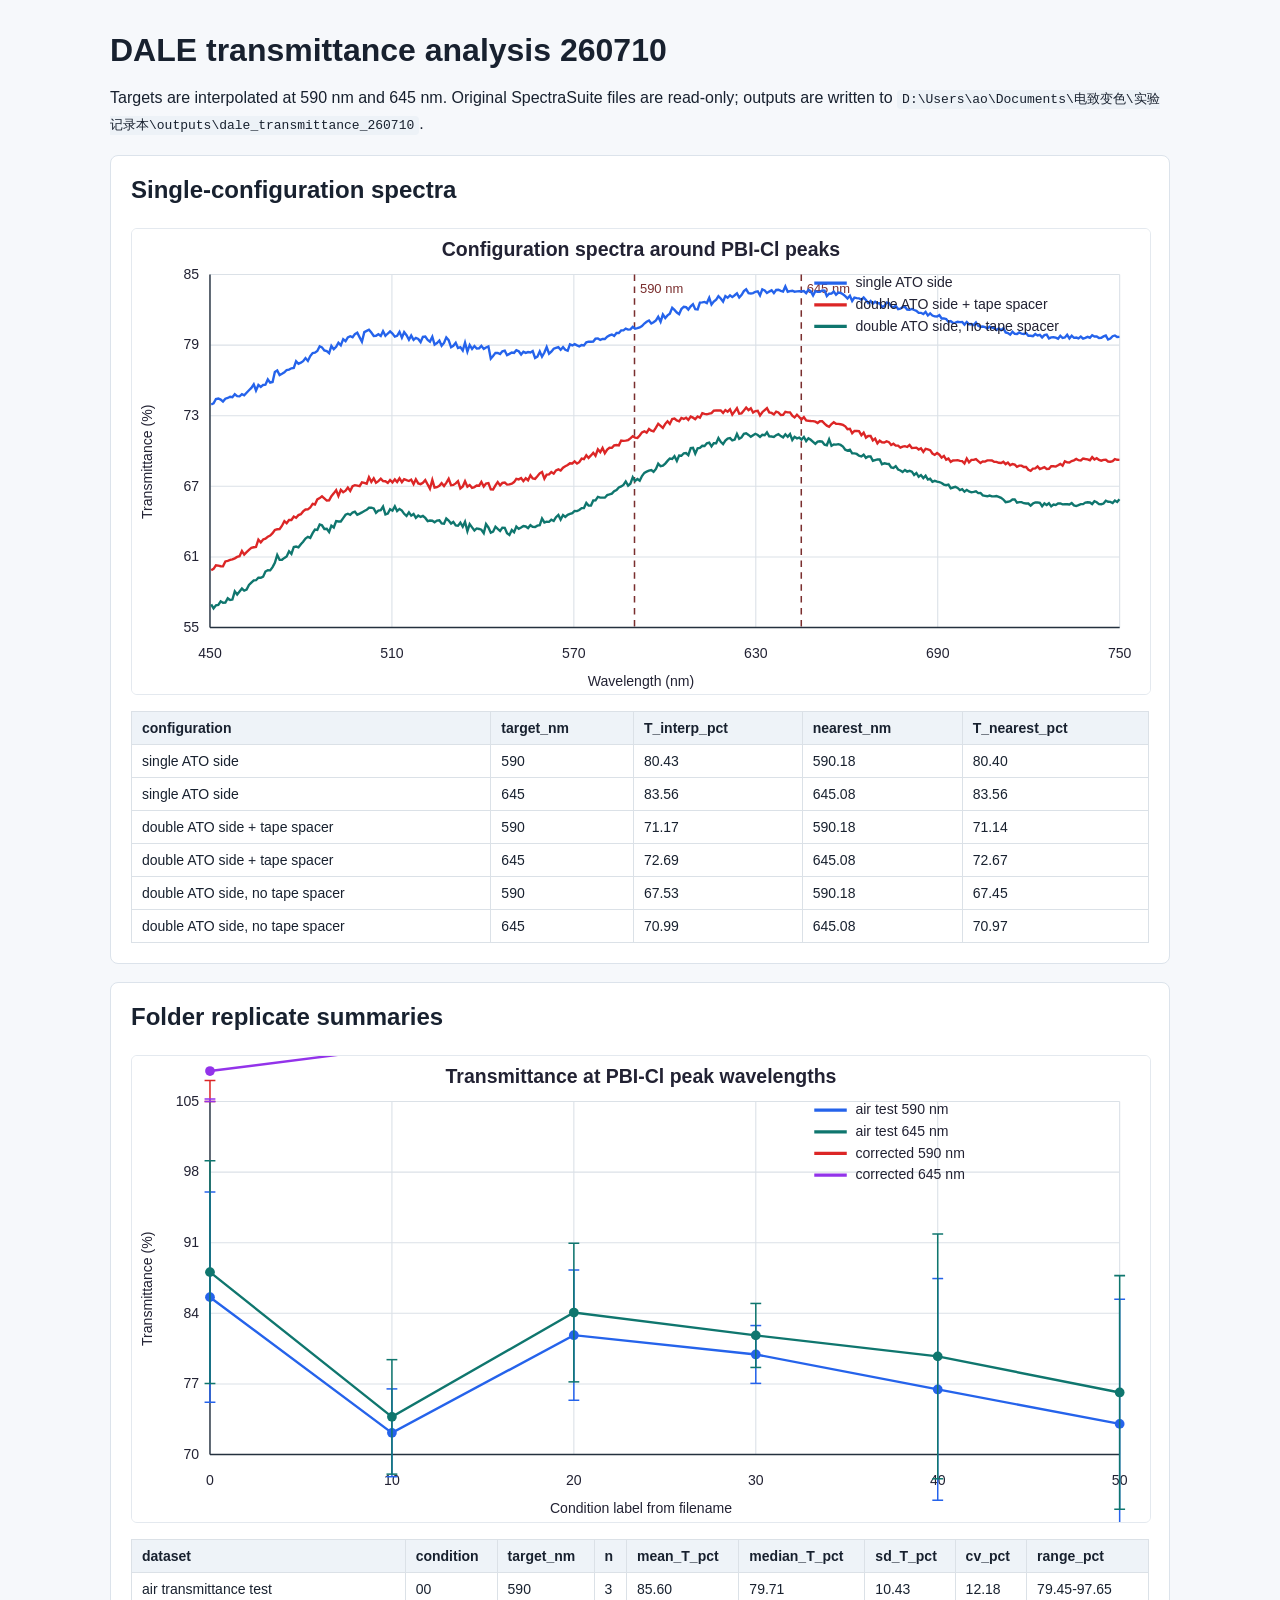
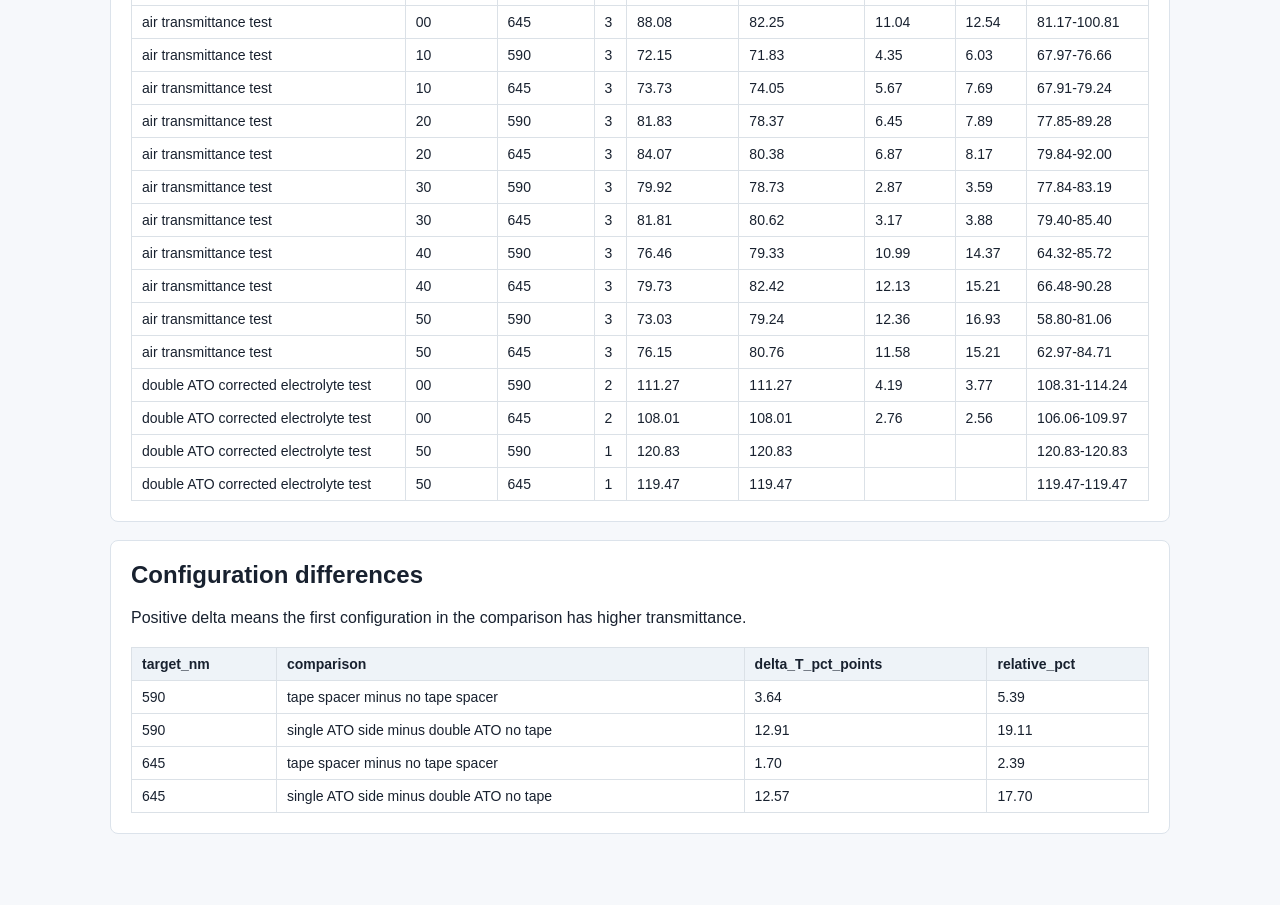
<file: 实验记录本/outputs/dale_transmittance_260710/dale_transmittance_260710_report.html>
<!doctype html>
<html lang="en">
<head>
  <meta charset="utf-8">
  <title>DALE transmittance analysis 260710</title>
  <style>
    body {
      margin: 0;
      font-family: Arial, 'Microsoft YaHei', sans-serif;
      color: #18212f;
      background: #f6f8fb;
    }
    main {
      max-width: 1060px;
      margin: 0 auto;
      padding: 32px 22px 54px;
    }
    section {
      background: #fff;
      border: 1px solid #dce3eb;
      border-radius: 8px;
      padding: 20px;
      margin: 18px 0;
    }
    h1, h2 {
      margin: 0 0 14px;
    }
    p {
      line-height: 1.6;
    }
    table {
      border-collapse: collapse;
      width: 100%;
      font-size: 14px;
      margin-top: 12px;
    }
    th, td {
      border: 1px solid #dbe1e7;
      padding: 8px 10px;
      text-align: left;
      vertical-align: top;
    }
    th {
      background: #eef3f8;
    }
    .chart {
      width: 100%;
      height: auto;
      border: 1px solid #e4e9ef;
      border-radius: 6px;
      margin-top: 10px;
    }
    code {
      background: #edf2f7;
      padding: 2px 5px;
      border-radius: 4px;
    }
  </style>
</head>
<body>
<main>
  <h1>DALE transmittance analysis 260710</h1>
  <p>Targets are interpolated at 590 nm and 645 nm. Original SpectraSuite files are read-only; outputs are written to <code>D:\Users\ao\Documents\电致变色\实验记录本\outputs\dale_transmittance_260710</code>.</p>
  <section>
    <h2>Single-configuration spectra</h2>
    
<svg viewBox="0 0 940 430" class="chart" role="img" aria-label="Configuration spectra around PBI-Cl peaks">
  <style>
    .chart text { font-family: Arial, 'Microsoft YaHei', sans-serif; font-size: 13px; fill: #223; }
    .chart .title { font-size: 18px; font-weight: 700; }
    .chart .axis { stroke: #24313f; stroke-width: 1.3; }
    .chart .grid { stroke: #dbe1e7; stroke-width: 1; }
    .chart .target { stroke: #7a2e2e; stroke-width: 1.4; stroke-dasharray: 6 5; }
    .chart .target-label { fill: #7a2e2e; font-size: 12px; }
  </style>
  <rect x="0" y="0" width="940" height="430" fill="#fff"/>
  <text x="470.0" y="25" text-anchor="middle" class="title">Configuration spectra around PBI-Cl peaks</text>
  <line x1="72.0" y1="42" x2="72.0" y2="368" class="grid"/><text x="72.0" y="396" text-anchor="middle">450</text><line x1="240.0" y1="42" x2="240.0" y2="368" class="grid"/><text x="240.0" y="396" text-anchor="middle">510</text><line x1="408.0" y1="42" x2="408.0" y2="368" class="grid"/><text x="408.0" y="396" text-anchor="middle">570</text><line x1="576.0" y1="42" x2="576.0" y2="368" class="grid"/><text x="576.0" y="396" text-anchor="middle">630</text><line x1="744.0" y1="42" x2="744.0" y2="368" class="grid"/><text x="744.0" y="396" text-anchor="middle">690</text><line x1="912.0" y1="42" x2="912.0" y2="368" class="grid"/><text x="912.0" y="396" text-anchor="middle">750</text><line x1="72" y1="368.0" x2="912" y2="368.0" class="grid"/><text x="62" y="372.0" text-anchor="end">55</text><line x1="72" y1="302.8" x2="912" y2="302.8" class="grid"/><text x="62" y="306.8" text-anchor="end">61</text><line x1="72" y1="237.6" x2="912" y2="237.6" class="grid"/><text x="62" y="241.6" text-anchor="end">67</text><line x1="72" y1="172.4" x2="912" y2="172.4" class="grid"/><text x="62" y="176.4" text-anchor="end">73</text><line x1="72" y1="107.2" x2="912" y2="107.2" class="grid"/><text x="62" y="111.2" text-anchor="end">79</text><line x1="72" y1="42.0" x2="912" y2="42.0" class="grid"/><text x="62" y="46.0" text-anchor="end">85</text>
  <line x1="464.0" y1="42" x2="464.0" y2="368" class="target"/><text x="469.0" y="59" class="target-label">590 nm</text><line x1="618.0" y1="42" x2="618.0" y2="368" class="target"/><text x="623.0" y="59" class="target-label">645 nm</text>
  <line x1="72" y1="42" x2="72" y2="368" class="axis"/>
  <line x1="72" y1="368" x2="912" y2="368" class="axis"/>
  <text x="470.0" y="422" text-anchor="middle">Wavelength (nm)</text>
  <text transform="translate(18 215.0) rotate(-90)" text-anchor="middle">Transmittance (%)</text>
  <polyline points="73.1,162.1 75.3,161.0 77.5,157.0 79.7,156.5 81.9,157.5 84.0,159.4 86.2,156.7 88.4,156.0 90.6,154.9 92.7,155.3 94.9,152.6 97.1,154.3 99.3,154.5 101.5,152.5 103.6,153.6 105.8,151.2 108.0,148.9 110.2,146.7 112.4,143.4 114.5,149.1 116.7,144.0 118.9,145.9 121.1,144.0 123.2,143.8 125.4,138.9 127.6,141.9 129.8,141.3 131.9,132.0 134.1,130.6 136.3,134.9 138.5,133.7 140.7,132.4 142.8,130.2 145.0,129.8 147.2,128.6 149.4,128.2 151.5,122.1 153.7,124.5 155.9,123.4 158.0,122.0 160.2,119.2 162.4,121.8 164.6,117.3 166.8,114.5 168.9,114.2 171.1,112.6 173.3,108.3 175.4,109.3 177.6,112.1 179.8,112.8 182.0,114.6 184.1,108.0 186.3,111.0 188.5,108.8 190.6,105.0 192.8,107.4 195.0,101.7 197.2,103.6 199.3,100.1 201.5,99.0 203.7,99.9 205.8,97.1 208.0,95.7 210.2,100.1 212.3,104.1 214.5,95.2 216.7,94.1 218.8,93.0 221.0,95.6 223.2,98.8 225.3,98.6 227.5,97.2 229.7,98.8 231.8,94.4 234.0,98.6 236.2,96.5 238.3,94.6 240.5,96.5 242.7,99.4 244.8,98.6 247.0,95.0 249.2,100.4 251.3,95.3 253.5,98.1 255.7,102.3 257.8,98.4 260.0,102.4 262.1,100.5 264.3,101.5 266.5,104.4 268.6,99.6 270.8,99.3 273.0,102.5 275.1,104.0 277.3,99.5 279.4,106.7 281.6,105.3 283.8,103.0 285.9,107.8 288.1,105.2 290.2,100.1 292.4,102.7 294.6,109.2 296.7,107.8 298.9,105.1 301.0,109.9 303.2,109.1 305.4,112.2 307.5,104.9 309.7,113.2 311.8,107.1 314.0,110.7 316.2,108.0 318.3,110.3 320.5,110.2 322.6,107.9 324.8,110.7 326.9,109.4 329.1,108.4 331.3,119.7 333.4,117.3 335.6,114.4 337.7,114.5 339.9,115.5 342.0,112.9 344.2,112.3 346.3,116.5 348.5,115.3 350.7,114.0 352.8,114.4 354.9,112.0 357.1,112.9 359.3,115.9 361.4,113.4 363.6,114.4 365.7,113.6 367.9,114.0 370.0,112.7 372.2,119.1 374.3,117.9 376.5,113.1 378.6,117.9 380.8,114.1 382.9,109.0 385.1,115.2 387.2,113.3 389.4,110.5 391.5,109.8 393.7,109.1 395.8,111.5 398.0,109.1 400.1,111.6 402.3,112.4 404.4,106.5 406.6,107.5 408.7,106.3 410.9,107.5 413.0,108.4 415.2,107.1 417.3,107.5 419.5,104.6 421.6,104.0 423.8,104.1 425.9,103.9 428.0,101.3 430.2,101.0 432.4,102.4 434.5,101.5 436.6,101.6 438.8,99.4 440.9,98.3 443.1,97.5 445.2,98.7 447.4,96.0 449.5,96.0 451.7,93.6 453.8,93.6 455.9,92.0 458.1,92.9 460.2,92.7 462.4,90.4 464.5,92.0 466.7,91.6 468.8,90.9 470.9,89.6 473.1,87.3 475.2,85.7 477.4,84.5 479.5,87.3 481.6,86.1 483.8,84.4 485.9,81.0 488.1,85.6 490.2,79.0 492.4,82.2 494.5,79.8 496.6,78.2 498.8,72.7 500.9,74.7 503.1,77.1 505.2,78.6 507.3,73.9 509.5,71.8 511.6,72.2 513.7,74.4 515.9,71.4 518.0,69.4 520.1,74.0 522.3,74.2 524.4,68.0 526.6,67.7 528.7,67.3 530.8,68.4 533.0,63.5 535.1,69.8 537.2,67.0 539.4,65.2 541.5,62.0 543.6,64.1 545.8,67.0 547.9,62.0 550.0,63.5 552.2,61.3 554.3,62.9 556.5,61.2 558.6,59.5 560.7,63.3 562.8,61.0 565.0,57.3 567.1,55.7 569.3,59.3 571.4,59.5 573.5,59.2 575.6,58.0 577.8,57.5 579.9,61.3 582.0,55.8 584.2,56.7 586.3,59.1 588.4,57.8 590.6,56.6 592.7,59.2 594.8,56.3 596.9,56.1 599.1,57.1 601.2,57.8 603.3,53.1 605.5,57.9 607.6,57.3 609.7,57.0 611.8,57.9 614.0,57.6 616.1,57.5 618.2,57.7 620.4,57.3 622.5,59.2 624.6,56.2 626.7,57.3 628.9,61.3 631.0,57.4 633.1,58.1 635.2,58.1 637.3,56.7 639.5,56.9 641.6,61.9 643.7,59.8 645.9,59.7 648.0,57.7 650.1,60.6 652.2,58.7 654.3,59.0 656.5,60.3 658.6,62.0 660.7,64.2 662.9,61.6 665.0,66.5 667.1,63.4 669.2,63.8 671.3,64.0 673.5,65.3 675.6,63.3 677.7,65.6 679.8,68.4 682.0,66.4 684.1,69.0 686.2,67.1 688.3,68.6 690.4,68.5 692.5,72.0 694.7,71.2 696.8,67.9 698.9,68.3 701.0,71.5 703.1,72.5 705.2,70.8 707.4,74.1 709.5,73.6 711.6,72.1 713.7,71.9 715.8,74.4 718.0,74.6 720.1,73.8 722.2,74.8 724.3,75.5 726.4,77.4 728.5,77.4 730.7,78.6 732.8,76.6 734.9,79.9 737.0,78.0 739.1,79.9 741.2,80.7 743.4,80.8 745.5,79.5 747.6,82.6 749.7,82.5 751.8,83.1 753.9,85.8 756.0,85.0 758.1,86.8 760.3,86.5 762.4,85.7 764.5,86.0 766.6,85.9 768.7,88.3 770.8,85.9 772.9,88.0 775.1,87.7 777.2,88.7 779.3,86.3 781.4,89.4 783.5,90.2 785.6,90.0 787.7,90.5 789.8,91.9 791.9,90.1 794.0,91.0 796.1,91.4 798.2,93.3 800.4,91.9 802.5,93.5 804.6,91.5 806.7,95.5 808.8,96.1 810.9,97.6 813.0,94.8 815.1,96.8 817.2,97.0 819.3,95.5 821.4,96.7 823.5,97.0 825.6,96.2 827.7,98.6 829.8,98.6 831.9,99.0 834.1,97.0 836.2,98.3 838.3,97.8 840.4,100.1 842.5,98.0 844.6,97.6 846.7,101.0 848.8,100.1 850.9,100.0 853.0,100.3 855.1,101.3 857.2,98.6 859.3,100.7 861.4,100.2 863.5,97.7 865.6,101.1 867.7,98.5 869.8,100.5 871.9,100.2 874.0,101.0 876.1,99.4 878.2,101.2 880.3,100.6 882.4,99.6 884.5,100.4 886.6,98.1 888.7,99.3 890.8,99.2 892.9,100.7 895.0,100.4 897.1,99.2 899.2,98.4 901.3,102.1 903.4,101.1 905.5,99.0 907.6,98.3 909.7,99.7 911.8,99.6" fill="none" stroke="#2563eb" stroke-width="2.2"/><polyline points="73.1,315.2 75.3,313.8 77.5,310.6 79.7,310.8 81.9,311.4 84.0,311.5 86.2,307.0 88.4,306.4 90.6,305.6 92.7,305.1 94.9,304.1 97.1,302.8 99.3,302.2 101.5,297.3 103.6,300.6 105.8,298.4 108.0,296.3 110.2,294.5 112.4,293.9 114.5,293.6 116.7,286.8 118.9,289.4 121.1,286.7 123.2,285.9 125.4,284.2 127.6,283.1 129.8,280.9 131.9,277.9 134.1,277.3 136.3,277.2 138.5,274.0 140.7,269.7 142.8,271.6 145.0,268.7 147.2,268.7 149.4,265.5 151.5,266.6 153.7,264.2 155.9,263.3 158.0,260.8 160.2,259.0 162.4,258.9 164.6,257.2 166.8,253.9 168.9,254.4 171.1,249.7 173.3,248.5 175.4,246.8 177.6,248.8 179.8,250.8 182.0,250.5 184.1,246.7 186.3,244.1 188.5,241.1 190.6,246.5 192.8,240.9 195.0,243.0 197.2,241.6 199.3,238.7 201.5,241.8 203.7,237.5 205.8,236.5 208.0,236.9 210.2,237.4 212.3,233.9 214.5,234.5 216.7,235.2 218.8,229.2 221.0,233.5 223.2,230.3 225.3,234.3 227.5,232.8 229.7,230.5 231.8,232.8 234.0,232.9 236.2,234.5 238.3,231.8 240.5,234.0 242.7,231.2 244.8,233.6 247.0,230.2 249.2,233.7 251.3,231.0 253.5,231.9 255.7,232.7 257.8,231.4 260.0,235.5 262.1,231.1 264.3,234.9 266.5,235.6 268.6,234.4 270.8,231.9 273.0,235.9 275.1,239.8 277.3,231.6 279.4,238.8 281.6,238.4 283.8,237.2 285.9,234.7 288.1,237.3 290.2,234.4 292.4,230.6 294.6,236.6 296.7,236.3 298.9,234.9 301.0,232.9 303.2,239.5 305.4,237.7 307.5,232.9 309.7,238.0 311.8,236.4 314.0,239.0 316.2,238.3 318.3,236.9 320.5,237.0 322.6,233.6 324.8,237.8 326.9,235.1 329.1,234.7 331.3,240.5 333.4,240.6 335.6,236.8 337.7,233.7 339.9,236.7 342.0,234.4 344.2,234.1 346.3,236.0 348.5,235.8 350.7,235.2 352.8,233.7 354.9,230.7 357.1,231.2 359.3,229.9 361.4,232.8 363.6,230.2 365.7,232.0 367.9,227.5 370.0,230.3 372.2,230.7 374.3,228.3 376.5,225.6 378.6,224.4 380.8,230.5 382.9,226.8 385.1,226.6 387.2,224.4 389.4,225.9 391.5,222.9 393.7,222.0 395.8,223.1 398.0,220.4 400.1,219.1 402.3,217.9 404.4,216.3 406.6,216.5 408.7,214.6 410.9,216.6 413.0,215.3 415.2,212.1 417.3,212.6 419.5,209.0 421.6,211.4 423.8,209.1 425.9,206.7 428.0,209.4 430.2,203.5 432.4,206.0 434.5,202.1 436.6,207.0 438.8,203.7 440.9,202.0 443.1,202.1 445.2,199.8 447.4,199.5 449.5,199.8 451.7,195.3 453.8,195.6 455.9,195.4 458.1,194.9 460.2,193.4 462.4,191.3 464.5,192.6 466.7,192.9 468.8,190.7 470.9,187.8 473.1,186.8 475.2,188.0 477.4,184.7 479.5,186.2 481.6,186.9 483.8,183.4 485.9,179.8 488.1,181.7 490.2,183.7 492.4,179.9 494.5,177.5 496.6,180.0 498.8,175.4 500.9,175.0 503.1,176.8 505.2,177.6 507.3,174.5 509.5,175.4 511.6,174.3 513.7,176.3 515.9,173.2 518.0,174.2 520.1,175.6 522.3,173.2 524.4,174.3 526.6,170.0 528.7,170.7 530.8,171.1 533.0,170.4 535.1,170.0 537.2,167.8 539.4,167.5 541.5,167.6 543.6,167.6 545.8,169.8 547.9,167.2 550.0,168.7 552.2,166.5 554.3,171.4 556.5,168.4 558.6,165.5 560.7,170.5 562.8,170.2 565.0,167.5 567.1,164.9 569.3,167.2 571.4,165.5 573.5,169.4 575.6,168.1 577.8,167.9 579.9,172.2 582.0,169.2 584.2,167.2 586.3,165.4 588.4,169.3 590.6,169.8 592.7,171.2 594.8,168.6 596.9,169.4 599.1,171.8 601.2,171.7 603.3,168.8 605.5,169.3 607.6,169.3 609.7,172.4 611.8,174.0 614.0,171.5 616.1,173.6 618.2,176.0 620.4,173.7 622.5,176.8 624.6,177.1 626.7,177.3 628.9,177.4 631.0,177.9 633.1,179.1 635.2,177.5 637.3,177.4 639.5,179.7 641.6,181.6 643.7,182.6 645.9,180.1 648.0,178.4 650.1,179.8 652.2,179.9 654.3,180.3 656.5,180.9 658.6,182.2 660.7,184.9 662.9,184.5 665.0,188.6 667.1,186.4 669.2,186.5 671.3,186.7 673.5,190.4 675.6,188.0 677.7,192.6 679.8,191.1 682.0,191.1 684.1,195.2 686.2,193.6 688.3,198.0 690.4,195.5 692.5,197.0 694.7,197.2 696.8,196.0 698.9,196.8 701.0,199.5 703.1,198.3 705.2,200.0 707.4,200.0 709.5,201.9 711.6,200.9 713.7,200.5 715.8,201.3 718.0,199.5 720.1,202.3 722.2,202.1 724.3,201.9 726.4,203.6 728.5,202.5 730.7,205.8 732.8,202.9 734.9,203.4 737.0,204.2 739.1,207.3 741.2,208.6 743.4,206.9 745.5,208.4 747.6,211.1 749.7,209.5 751.8,213.0 753.9,212.0 756.0,215.0 758.1,213.8 760.3,213.6 762.4,213.4 764.5,214.1 766.6,214.3 768.7,216.5 770.8,211.9 772.9,215.4 775.1,213.2 777.2,213.2 779.3,212.4 781.4,214.3 783.5,216.1 785.6,214.6 787.7,214.8 789.8,213.7 791.9,213.6 794.0,213.8 796.1,214.9 798.2,215.0 800.4,215.9 802.5,216.1 804.6,215.0 806.7,217.1 808.8,215.7 810.9,218.1 813.0,217.0 815.1,217.5 817.2,219.6 819.3,218.5 821.4,218.5 823.5,219.8 825.6,219.7 827.7,222.4 829.8,223.3 831.9,221.3 834.1,221.1 836.2,219.2 838.3,221.6 840.4,220.8 842.5,219.9 844.6,221.6 846.7,221.5 848.8,219.1 850.9,219.1 853.0,219.4 855.1,218.2 857.2,216.9 859.3,218.6 861.4,214.5 863.5,215.5 865.6,215.6 867.7,214.3 869.8,213.6 871.9,212.3 874.0,213.5 876.1,213.7 878.2,212.0 880.3,212.4 882.4,212.7 884.5,213.5 886.6,210.7 888.7,212.8 890.8,211.7 892.9,213.2 895.0,213.9 897.1,213.2 899.2,213.1 901.3,214.7 903.4,214.9 905.5,214.4 907.6,212.5 909.7,213.1 911.8,213.2" fill="none" stroke="#dc2626" stroke-width="2.2"/><polyline points="73.1,346.7 75.3,350.4 77.5,347.5 79.7,347.2 81.9,343.8 84.0,345.1 86.2,344.9 88.4,341.0 90.6,342.6 92.7,342.2 94.9,334.6 97.1,337.5 99.3,334.8 101.5,332.0 103.6,333.9 105.8,333.0 108.0,328.7 110.2,326.6 112.4,324.5 114.5,324.3 116.7,322.0 118.9,322.0 121.1,321.0 123.2,316.3 125.4,315.1 127.6,315.2 129.8,312.2 131.9,308.3 134.1,301.0 136.3,305.5 138.5,305.4 140.7,303.7 142.8,302.4 145.0,297.6 147.2,300.0 149.4,293.6 151.5,293.2 153.7,293.9 155.9,291.1 158.0,288.8 160.2,285.9 162.4,284.3 164.6,285.2 166.8,280.9 168.9,277.5 171.1,277.9 173.3,272.8 175.4,273.6 177.6,277.0 179.8,276.8 182.0,279.8 184.1,273.9 186.3,275.6 188.5,269.7 190.6,270.1 192.8,270.1 195.0,267.0 197.2,263.9 199.3,262.9 201.5,264.0 203.7,261.8 205.8,261.0 208.0,263.8 210.2,262.8 212.3,261.7 214.5,260.4 216.7,259.3 218.8,257.4 221.0,257.3 223.2,258.0 225.3,262.0 227.5,260.0 229.7,259.6 231.8,256.3 234.0,263.6 236.2,262.8 238.3,258.8 240.5,260.1 242.7,256.1 244.8,260.5 247.0,258.5 249.2,260.0 251.3,263.0 253.5,265.0 255.7,261.7 257.8,264.7 260.0,263.1 262.1,266.7 264.3,264.6 266.5,265.9 268.6,265.0 270.8,266.8 273.0,269.7 275.1,269.2 277.3,269.4 279.4,270.8 281.6,269.2 283.8,268.9 285.9,271.9 288.1,272.1 290.2,267.3 292.4,269.2 294.6,272.0 296.7,270.5 298.9,273.8 301.0,274.1 303.2,271.1 305.4,274.9 307.5,270.3 309.7,279.0 311.8,272.5 314.0,275.5 316.2,278.4 318.3,276.5 320.5,277.0 322.6,277.7 324.8,280.8 326.9,272.5 329.1,275.6 331.3,280.5 333.4,279.5 335.6,274.9 337.7,276.9 339.9,278.8 342.0,275.8 344.2,275.9 346.3,281.0 348.5,282.6 350.7,278.0 352.8,280.0 354.9,274.8 357.1,276.9 359.3,275.7 361.4,274.3 363.6,274.7 365.7,276.2 367.9,273.5 370.0,275.1 372.2,275.2 374.3,273.9 376.5,273.5 378.6,267.3 380.8,271.0 382.9,270.2 385.1,270.4 387.2,268.4 389.4,269.6 391.5,266.1 393.7,264.0 395.8,268.3 398.0,264.1 400.1,265.9 402.3,263.9 404.4,263.1 406.6,262.4 408.7,260.3 410.9,260.5 413.0,259.5 415.2,257.7 417.3,257.7 419.5,252.9 421.6,255.4 423.8,255.3 425.9,250.7 428.0,250.6 430.2,247.4 432.4,248.0 434.5,248.1 436.6,248.1 438.8,245.7 440.9,245.1 443.1,244.4 445.2,242.2 447.4,241.0 449.5,238.6 451.7,237.7 453.8,236.3 455.9,233.1 458.1,237.0 460.2,235.2 462.4,229.2 464.5,232.7 466.7,230.9 468.8,232.5 470.9,228.1 473.1,225.2 475.2,224.1 477.4,223.2 479.5,222.6 481.6,224.2 483.8,221.6 485.9,216.7 488.1,219.1 490.2,218.6 492.4,216.6 494.5,214.1 496.6,211.9 498.8,212.3 500.9,209.8 503.1,214.1 505.2,209.1 507.3,209.4 509.5,207.1 511.6,206.9 513.7,208.8 515.9,202.3 518.0,202.1 520.1,207.5 522.3,202.5 524.4,202.2 526.6,200.2 528.7,200.4 530.8,197.9 533.0,197.3 535.1,200.7 537.2,197.7 539.4,197.8 541.5,193.0 543.6,196.5 545.8,198.7 547.9,195.4 550.0,193.5 552.2,193.1 554.3,195.2 556.5,194.5 558.6,189.2 560.7,193.7 562.8,192.5 565.0,189.2 567.1,188.7 569.3,190.1 571.4,191.9 573.5,190.5 575.6,189.1 577.8,190.2 579.9,191.9 582.0,190.0 584.2,190.4 586.3,187.8 588.4,191.4 590.6,191.6 592.7,192.1 594.8,190.4 596.9,189.4 599.1,191.2 601.2,192.4 603.3,189.6 605.5,191.9 607.6,189.4 609.7,194.8 611.8,191.9 614.0,193.3 616.1,192.6 618.2,194.4 620.4,192.1 622.5,195.8 624.6,193.2 626.7,194.6 628.9,196.6 631.0,198.5 633.1,196.4 635.2,196.0 637.3,196.4 639.5,199.2 641.6,199.7 643.7,194.3 645.9,200.2 648.0,199.0 650.1,199.1 652.2,198.7 654.3,199.4 656.5,200.9 658.6,203.8 660.7,204.7 662.9,203.8 665.0,207.2 667.1,207.2 669.2,207.7 671.3,209.3 673.5,210.1 675.6,208.5 677.7,211.3 679.8,210.1 682.0,210.1 684.1,214.0 686.2,213.4 688.3,212.8 690.4,212.8 692.5,217.3 694.7,216.4 696.8,216.8 698.9,217.0 701.0,220.2 703.1,220.6 705.2,219.0 707.4,222.1 709.5,223.0 711.6,224.4 713.7,222.5 715.8,224.0 718.0,223.3 720.1,224.1 722.2,227.1 724.3,225.3 726.4,228.8 728.5,227.2 730.7,230.0 732.8,227.8 734.9,231.4 737.0,230.6 739.1,233.4 741.2,232.5 743.4,233.3 745.5,233.8 747.6,234.5 749.7,236.0 751.8,236.6 753.9,236.1 756.0,239.4 758.1,238.7 760.3,238.1 762.4,239.1 764.5,241.1 766.6,240.3 768.7,242.6 770.8,240.9 772.9,242.4 775.1,243.1 777.2,242.8 779.3,242.3 781.4,243.9 783.5,243.8 785.6,246.0 787.7,246.4 789.8,246.8 791.9,246.1 794.0,246.9 796.1,246.9 798.2,246.6 800.4,247.3 802.5,248.3 804.6,249.8 806.7,252.2 808.8,251.9 810.9,251.3 813.0,249.8 815.1,249.7 817.2,252.7 819.3,252.2 821.4,252.2 823.5,253.2 825.6,253.5 827.7,253.5 829.8,255.5 831.9,253.5 834.1,252.5 836.2,252.6 838.3,252.9 840.4,256.0 842.5,253.4 844.6,254.9 846.7,253.2 848.8,256.1 850.9,254.4 853.0,254.8 855.1,253.5 857.2,253.4 859.3,254.3 861.4,254.2 863.5,254.2 865.6,254.4 867.7,253.1 869.8,255.2 871.9,255.8 874.0,255.0 876.1,254.1 878.2,254.1 880.3,252.6 882.4,252.3 884.5,252.5 886.6,254.0 888.7,251.3 890.8,252.3 892.9,254.0 895.0,254.1 897.1,253.5 899.2,250.9 901.3,251.9 903.4,252.0 905.5,253.0 907.6,250.7 909.7,252.0 911.8,249.5" fill="none" stroke="#0f766e" stroke-width="2.2"/>
  <line x1="630" y1="50" x2="660" y2="50" stroke="#2563eb" stroke-width="3"/><text x="668" y="54">single ATO side</text><line x1="630" y1="70" x2="660" y2="70" stroke="#dc2626" stroke-width="3"/><text x="668" y="74">double ATO side + tape spacer</text><line x1="630" y1="90" x2="660" y2="90" stroke="#0f766e" stroke-width="3"/><text x="668" y="94">double ATO side, no tape spacer</text>
</svg>

    <table><thead><tr><th>configuration</th><th>target_nm</th><th>T_interp_pct</th><th>nearest_nm</th><th>T_nearest_pct</th></tr></thead><tbody><tr><td>single ATO side</td><td>590</td><td>80.43</td><td>590.18</td><td>80.40</td></tr><tr><td>single ATO side</td><td>645</td><td>83.56</td><td>645.08</td><td>83.56</td></tr><tr><td>double ATO side + tape spacer</td><td>590</td><td>71.17</td><td>590.18</td><td>71.14</td></tr><tr><td>double ATO side + tape spacer</td><td>645</td><td>72.69</td><td>645.08</td><td>72.67</td></tr><tr><td>double ATO side, no tape spacer</td><td>590</td><td>67.53</td><td>590.18</td><td>67.45</td></tr><tr><td>double ATO side, no tape spacer</td><td>645</td><td>70.99</td><td>645.08</td><td>70.97</td></tr></tbody></table>
  </section>
  <section>
    <h2>Folder replicate summaries</h2>
    
<svg viewBox="0 0 940 430" class="chart" role="img" aria-label="Target wavelength transmittance">
  <style>
    .chart text { font-family: Arial, 'Microsoft YaHei', sans-serif; font-size: 13px; fill: #223; }
    .chart .title { font-size: 18px; font-weight: 700; }
    .chart .axis { stroke: #24313f; stroke-width: 1.3; }
    .chart .grid { stroke: #dbe1e7; stroke-width: 1; }
  </style>
  <rect x="0" y="0" width="940" height="430" fill="#fff"/>
  <text x="470.0" y="25" text-anchor="middle" class="title">Transmittance at PBI-Cl peak wavelengths</text>
  <line x1="72.0" y1="42" x2="72.0" y2="368" class="grid"/><text x="72.0" y="396" text-anchor="middle">0</text><line x1="240.0" y1="42" x2="240.0" y2="368" class="grid"/><text x="240.0" y="396" text-anchor="middle">10</text><line x1="408.0" y1="42" x2="408.0" y2="368" class="grid"/><text x="408.0" y="396" text-anchor="middle">20</text><line x1="576.0" y1="42" x2="576.0" y2="368" class="grid"/><text x="576.0" y="396" text-anchor="middle">30</text><line x1="744.0" y1="42" x2="744.0" y2="368" class="grid"/><text x="744.0" y="396" text-anchor="middle">40</text><line x1="912.0" y1="42" x2="912.0" y2="368" class="grid"/><text x="912.0" y="396" text-anchor="middle">50</text><line x1="72" y1="368.0" x2="912" y2="368.0" class="grid"/><text x="62" y="372.0" text-anchor="end">70</text><line x1="72" y1="302.8" x2="912" y2="302.8" class="grid"/><text x="62" y="306.8" text-anchor="end">77</text><line x1="72" y1="237.6" x2="912" y2="237.6" class="grid"/><text x="62" y="241.6" text-anchor="end">84</text><line x1="72" y1="172.4" x2="912" y2="172.4" class="grid"/><text x="62" y="176.4" text-anchor="end">91</text><line x1="72" y1="107.2" x2="912" y2="107.2" class="grid"/><text x="62" y="111.2" text-anchor="end">98</text><line x1="72" y1="42.0" x2="912" y2="42.0" class="grid"/><text x="62" y="46.0" text-anchor="end">105</text>
  <line x1="72" y1="42" x2="72" y2="368" class="axis"/>
  <line x1="72" y1="368" x2="912" y2="368" class="axis"/>
  <text x="470.0" y="422" text-anchor="middle">Condition label from filename</text>
  <text transform="translate(18 215.0) rotate(-90)" text-anchor="middle">Transmittance (%)</text>
  <polyline points="72.0,222.7 240.0,348.0 408.0,257.8 576.0,275.6 744.0,307.9 912.0,339.7" fill="none" stroke="#2563eb" stroke-width="2.2"/><line x1="72.0" y1="125.5" x2="72.0" y2="319.8" stroke="#2563eb" stroke-width="1.4"/><line x1="67.0" y1="125.5" x2="77.0" y2="125.5" stroke="#2563eb" stroke-width="1.4"/><line x1="67.0" y1="319.8" x2="77.0" y2="319.8" stroke="#2563eb" stroke-width="1.4"/><circle cx="72.0" cy="222.7" r="4.5" fill="#2563eb"/><line x1="240.0" y1="307.4" x2="240.0" y2="388.5" stroke="#2563eb" stroke-width="1.4"/><line x1="235.0" y1="307.4" x2="245.0" y2="307.4" stroke="#2563eb" stroke-width="1.4"/><line x1="235.0" y1="388.5" x2="245.0" y2="388.5" stroke="#2563eb" stroke-width="1.4"/><circle cx="240.0" cy="348.0" r="4.5" fill="#2563eb"/><line x1="408.0" y1="197.7" x2="408.0" y2="317.9" stroke="#2563eb" stroke-width="1.4"/><line x1="403.0" y1="197.7" x2="413.0" y2="197.7" stroke="#2563eb" stroke-width="1.4"/><line x1="403.0" y1="317.9" x2="413.0" y2="317.9" stroke="#2563eb" stroke-width="1.4"/><circle cx="408.0" cy="257.8" r="4.5" fill="#2563eb"/><line x1="576.0" y1="248.9" x2="576.0" y2="302.3" stroke="#2563eb" stroke-width="1.4"/><line x1="571.0" y1="248.9" x2="581.0" y2="248.9" stroke="#2563eb" stroke-width="1.4"/><line x1="571.0" y1="302.3" x2="581.0" y2="302.3" stroke="#2563eb" stroke-width="1.4"/><circle cx="576.0" cy="275.6" r="4.5" fill="#2563eb"/><line x1="744.0" y1="205.5" x2="744.0" y2="410.2" stroke="#2563eb" stroke-width="1.4"/><line x1="739.0" y1="205.5" x2="749.0" y2="205.5" stroke="#2563eb" stroke-width="1.4"/><line x1="739.0" y1="410.2" x2="749.0" y2="410.2" stroke="#2563eb" stroke-width="1.4"/><circle cx="744.0" cy="307.9" r="4.5" fill="#2563eb"/><line x1="912.0" y1="224.6" x2="912.0" y2="454.9" stroke="#2563eb" stroke-width="1.4"/><line x1="907.0" y1="224.6" x2="917.0" y2="224.6" stroke="#2563eb" stroke-width="1.4"/><line x1="907.0" y1="454.9" x2="917.0" y2="454.9" stroke="#2563eb" stroke-width="1.4"/><circle cx="912.0" cy="339.7" r="4.5" fill="#2563eb"/><polyline points="72.0,199.6 240.0,333.2 408.0,236.9 576.0,258.0 744.0,277.4 912.0,310.7" fill="none" stroke="#0f766e" stroke-width="2.2"/><line x1="72.0" y1="96.8" x2="72.0" y2="302.5" stroke="#0f766e" stroke-width="1.4"/><line x1="67.0" y1="96.8" x2="77.0" y2="96.8" stroke="#0f766e" stroke-width="1.4"/><line x1="67.0" y1="302.5" x2="77.0" y2="302.5" stroke="#0f766e" stroke-width="1.4"/><circle cx="72.0" cy="199.6" r="4.5" fill="#0f766e"/><line x1="240.0" y1="280.4" x2="240.0" y2="386.1" stroke="#0f766e" stroke-width="1.4"/><line x1="235.0" y1="280.4" x2="245.0" y2="280.4" stroke="#0f766e" stroke-width="1.4"/><line x1="235.0" y1="386.1" x2="245.0" y2="386.1" stroke="#0f766e" stroke-width="1.4"/><circle cx="240.0" cy="333.2" r="4.5" fill="#0f766e"/><line x1="408.0" y1="173.0" x2="408.0" y2="300.9" stroke="#0f766e" stroke-width="1.4"/><line x1="403.0" y1="173.0" x2="413.0" y2="173.0" stroke="#0f766e" stroke-width="1.4"/><line x1="403.0" y1="300.9" x2="413.0" y2="300.9" stroke="#0f766e" stroke-width="1.4"/><circle cx="408.0" cy="236.9" r="4.5" fill="#0f766e"/><line x1="576.0" y1="228.5" x2="576.0" y2="287.6" stroke="#0f766e" stroke-width="1.4"/><line x1="571.0" y1="228.5" x2="581.0" y2="228.5" stroke="#0f766e" stroke-width="1.4"/><line x1="571.0" y1="287.6" x2="581.0" y2="287.6" stroke="#0f766e" stroke-width="1.4"/><circle cx="576.0" cy="258.0" r="4.5" fill="#0f766e"/><line x1="744.0" y1="164.4" x2="744.0" y2="390.4" stroke="#0f766e" stroke-width="1.4"/><line x1="739.0" y1="164.4" x2="749.0" y2="164.4" stroke="#0f766e" stroke-width="1.4"/><line x1="739.0" y1="390.4" x2="749.0" y2="390.4" stroke="#0f766e" stroke-width="1.4"/><circle cx="744.0" cy="277.4" r="4.5" fill="#0f766e"/><line x1="912.0" y1="202.8" x2="912.0" y2="418.6" stroke="#0f766e" stroke-width="1.4"/><line x1="907.0" y1="202.8" x2="917.0" y2="202.8" stroke="#0f766e" stroke-width="1.4"/><line x1="907.0" y1="418.6" x2="917.0" y2="418.6" stroke="#0f766e" stroke-width="1.4"/><circle cx="912.0" cy="310.7" r="4.5" fill="#0f766e"/><polyline points="72.0,-16.4 912.0,-105.4" fill="none" stroke="#dc2626" stroke-width="2.2"/><line x1="72.0" y1="42.0" x2="72.0" y2="22.6" stroke="#dc2626" stroke-width="1.4"/><line x1="67.0" y1="42.0" x2="77.0" y2="42.0" stroke="#dc2626" stroke-width="1.4"/><line x1="67.0" y1="22.6" x2="77.0" y2="22.6" stroke="#dc2626" stroke-width="1.4"/><circle cx="72.0" cy="-16.4" r="4.5" fill="#dc2626"/><circle cx="912.0" cy="-105.4" r="4.5" fill="#dc2626"/><polyline points="72.0,13.9 912.0,-92.7" fill="none" stroke="#9333ea" stroke-width="2.2"/><line x1="72.0" y1="42.0" x2="72.0" y2="39.7" stroke="#9333ea" stroke-width="1.4"/><line x1="67.0" y1="42.0" x2="77.0" y2="42.0" stroke="#9333ea" stroke-width="1.4"/><line x1="67.0" y1="39.7" x2="77.0" y2="39.7" stroke="#9333ea" stroke-width="1.4"/><circle cx="72.0" cy="13.9" r="4.5" fill="#9333ea"/><circle cx="912.0" cy="-92.7" r="4.5" fill="#9333ea"/>
  <line x1="630" y1="50" x2="660" y2="50" stroke="#2563eb" stroke-width="3"/><text x="668" y="54">air test 590 nm</text><line x1="630" y1="70" x2="660" y2="70" stroke="#0f766e" stroke-width="3"/><text x="668" y="74">air test 645 nm</text><line x1="630" y1="90" x2="660" y2="90" stroke="#dc2626" stroke-width="3"/><text x="668" y="94">corrected 590 nm</text><line x1="630" y1="110" x2="660" y2="110" stroke="#9333ea" stroke-width="3"/><text x="668" y="114">corrected 645 nm</text>
</svg>

    <table><thead><tr><th>dataset</th><th>condition</th><th>target_nm</th><th>n</th><th>mean_T_pct</th><th>median_T_pct</th><th>sd_T_pct</th><th>cv_pct</th><th>range_pct</th></tr></thead><tbody><tr><td>air transmittance test</td><td>00</td><td>590</td><td>3</td><td>85.60</td><td>79.71</td><td>10.43</td><td>12.18</td><td>79.45-97.65</td></tr><tr><td>air transmittance test</td><td>00</td><td>645</td><td>3</td><td>88.08</td><td>82.25</td><td>11.04</td><td>12.54</td><td>81.17-100.81</td></tr><tr><td>air transmittance test</td><td>10</td><td>590</td><td>3</td><td>72.15</td><td>71.83</td><td>4.35</td><td>6.03</td><td>67.97-76.66</td></tr><tr><td>air transmittance test</td><td>10</td><td>645</td><td>3</td><td>73.73</td><td>74.05</td><td>5.67</td><td>7.69</td><td>67.91-79.24</td></tr><tr><td>air transmittance test</td><td>20</td><td>590</td><td>3</td><td>81.83</td><td>78.37</td><td>6.45</td><td>7.89</td><td>77.85-89.28</td></tr><tr><td>air transmittance test</td><td>20</td><td>645</td><td>3</td><td>84.07</td><td>80.38</td><td>6.87</td><td>8.17</td><td>79.84-92.00</td></tr><tr><td>air transmittance test</td><td>30</td><td>590</td><td>3</td><td>79.92</td><td>78.73</td><td>2.87</td><td>3.59</td><td>77.84-83.19</td></tr><tr><td>air transmittance test</td><td>30</td><td>645</td><td>3</td><td>81.81</td><td>80.62</td><td>3.17</td><td>3.88</td><td>79.40-85.40</td></tr><tr><td>air transmittance test</td><td>40</td><td>590</td><td>3</td><td>76.46</td><td>79.33</td><td>10.99</td><td>14.37</td><td>64.32-85.72</td></tr><tr><td>air transmittance test</td><td>40</td><td>645</td><td>3</td><td>79.73</td><td>82.42</td><td>12.13</td><td>15.21</td><td>66.48-90.28</td></tr><tr><td>air transmittance test</td><td>50</td><td>590</td><td>3</td><td>73.03</td><td>79.24</td><td>12.36</td><td>16.93</td><td>58.80-81.06</td></tr><tr><td>air transmittance test</td><td>50</td><td>645</td><td>3</td><td>76.15</td><td>80.76</td><td>11.58</td><td>15.21</td><td>62.97-84.71</td></tr><tr><td>double ATO corrected electrolyte test</td><td>00</td><td>590</td><td>2</td><td>111.27</td><td>111.27</td><td>4.19</td><td>3.77</td><td>108.31-114.24</td></tr><tr><td>double ATO corrected electrolyte test</td><td>00</td><td>645</td><td>2</td><td>108.01</td><td>108.01</td><td>2.76</td><td>2.56</td><td>106.06-109.97</td></tr><tr><td>double ATO corrected electrolyte test</td><td>50</td><td>590</td><td>1</td><td>120.83</td><td>120.83</td><td></td><td></td><td>120.83-120.83</td></tr><tr><td>double ATO corrected electrolyte test</td><td>50</td><td>645</td><td>1</td><td>119.47</td><td>119.47</td><td></td><td></td><td>119.47-119.47</td></tr></tbody></table>
  </section>
  <section>
    <h2>Configuration differences</h2>
    <p>Positive delta means the first configuration in the comparison has higher transmittance.</p>
    <table><thead><tr><th>target_nm</th><th>comparison</th><th>delta_T_pct_points</th><th>relative_pct</th></tr></thead><tbody><tr><td>590</td><td>tape spacer minus no tape spacer</td><td>3.64</td><td>5.39</td></tr><tr><td>590</td><td>single ATO side minus double ATO no tape</td><td>12.91</td><td>19.11</td></tr><tr><td>645</td><td>tape spacer minus no tape spacer</td><td>1.70</td><td>2.39</td></tr><tr><td>645</td><td>single ATO side minus double ATO no tape</td><td>12.57</td><td>17.70</td></tr></tbody></table>
  </section>
</main>
</body>
</html>
</file>
<file: 实验记录本/styles.css>
/* ===== FONTS & BASE ===== */
:root {
  --c-text: #18202f;
  --c-muted: #657286;
  --c-border: #d9e1e8;
  --c-border-strong: #c0ccd8;
  --c-bg: #f6f8f7;
  --c-surface: #fff;
  --c-surface-2: #f8fbfa;
  --c-ink: #111827;
  --c-accent: #1d4ed8;
  --c-accent-strong: #173f9b;
  --c-pbi: #f97316;
  --c-pbi-soft: #fff3e8;
  --c-volt: #1d4ed8;
  --c-temp: #b45309;
  --c-conc: #047857;
  --c-warn: #dc2626;
  --c-tag: #5b3fb5;
  --shadow-sm: 0 1px 2px rgba(15, 23, 42, .05);
  --shadow-md: 0 12px 30px rgba(24, 32, 47, .09);
  --font-ui: SimHei, "黑体", Arial, sans-serif;
  --font-text: SimHei, "黑体", Arial, serif;
  --font-mono: "Cascadia Code", Consolas, monospace;
  --radius: 8px;
}
*{margin:0;padding:0;box-sizing:border-box}
html{background:var(--c-bg);scroll-behavior:smooth}
body{font-family:var(--font-ui);background:
  linear-gradient(90deg, rgba(29,78,216,.045) 1px, transparent 1px) 0 0/44px 44px,
  linear-gradient(0deg, rgba(249,115,22,.038) 1px, transparent 1px) 0 0/44px 44px,
  var(--c-bg);color:var(--c-text);line-height:1.6;-webkit-font-smoothing:antialiased;text-rendering:optimizeLegibility}
body{overflow-x:hidden}
.visually-hidden{position:absolute!important;width:1px;height:1px;padding:0;margin:-1px;overflow:hidden;clip:rect(0 0 0 0);white-space:nowrap;border:0}
.skip-link{position:fixed;left:16px;top:12px;z-index:1000;transform:translateY(-140%);padding:8px 12px;border-radius:var(--radius);background:var(--c-ink);color:#fff;text-decoration:none;font-size:12px;transition:transform .18s ease}
.skip-link:focus-visible{transform:translateY(0)}

/* ===== TOP BAR ===== */
.topbar{display:flex;align-items:center;gap:12px;padding:12px max(24px,env(safe-area-inset-right)) 12px max(24px,env(safe-area-inset-left));background:rgba(255,255,255,.9);backdrop-filter:blur(14px);border-bottom:1px solid rgba(217,225,232,.85);box-shadow:var(--shadow-sm);position:sticky;top:0;z-index:30}
.brand-lockup{display:flex;align-items:center;gap:10px;min-width:0}
.brand-mark{display:grid;place-items:center;width:34px;height:34px;border-radius:8px;background:linear-gradient(135deg,#1d4ed8,#f97316);color:#fff;font-size:11px;font-weight:800;letter-spacing:.08em;box-shadow:0 10px 20px rgba(29,78,216,.15)}
.topbar h1{font-size:16px;font-weight:800;letter-spacing:0;line-height:1.15;text-wrap:balance}
.brand-context{display:block;margin-top:1px;font-size:10px;font-weight:700;letter-spacing:.12em;text-transform:uppercase;color:var(--c-muted)}
.topbar .spacer{flex:1}
.topbar .stats{display:flex;gap:8px;font-size:11px;color:var(--c-muted);flex-wrap:wrap;justify-content:flex-end}
.topbar .stats span{white-space:nowrap}
.topbar .stats span{display:inline-flex;align-items:center;gap:4px;min-height:26px;padding:3px 8px;border:1px solid rgba(217,225,232,.9);border-radius:999px;background:rgba(255,255,255,.72)}
.topbar .stats b{color:var(--c-text);font-weight:800;font-variant-numeric:tabular-nums}
.btn{min-height:32px;padding:6px 14px;border:1px solid var(--c-border-strong);border-radius:var(--radius);background:var(--c-surface);font-size:12px;font-weight:700;cursor:pointer;color:#263244;white-space:nowrap;font-family:var(--font-ui);transition:background-color .15s ease,border-color .15s ease,color .15s ease,box-shadow .15s ease,transform .15s ease;touch-action:manipulation}
.btn:hover{background:#f5f7fa;border-color:#aebccb;box-shadow:var(--shadow-sm)}
.btn:active{transform:translateY(1px)}
.btn:focus-visible,.filters select:focus-visible,.filters input:focus-visible,.modal input:focus-visible,.pw-gate input:focus-visible,.edit-panel-body input:focus-visible,.edit-panel-body select:focus-visible,.edit-textarea:focus-visible,.tab:focus-visible,.month-header:focus-visible,.expand-btn:focus-visible,.inline-link:focus-visible,.toc-item:focus-visible,.raw-source summary:focus-visible{outline:3px solid rgba(249,115,22,.28);outline-offset:2px}
.btn.primary{background:var(--c-accent);color:#fff;border-color:var(--c-accent);box-shadow:0 8px 18px rgba(29,78,216,.18)}
.btn.primary:hover{background:var(--c-accent-strong);border-color:var(--c-accent-strong)}
.btn.danger{color:var(--c-warn);border-color:#fca5a5}
.btn.danger:hover{background:#fef2f2}
.btn.ghost{border-color:transparent;background:transparent;color:var(--c-muted)}
.btn.ghost:hover{background:#eef3f8;color:var(--c-text)}

/* ===== FILTER BAR ===== */
.filters{display:flex;gap:8px;padding:10px max(24px,env(safe-area-inset-right)) 10px max(24px,env(safe-area-inset-left));background:rgba(255,255,255,.86);backdrop-filter:blur(14px);border-bottom:1px solid rgba(217,225,232,.85);align-items:center;flex-shrink:0;flex-wrap:wrap;position:sticky;top:59px;z-index:25}
.filters select,.filters input{min-height:34px;padding:6px 10px;border:1px solid var(--c-border-strong);border-radius:var(--radius);font-size:12px;background-color:var(--c-surface);color:var(--c-text);font-family:var(--font-ui)}
.filters select{font-weight:650}
.filters input.search{flex:1;min-width:220px;max-width:440px}
.filters .cnt{font-size:11px;color:var(--c-muted);margin-left:auto;font-variant-numeric:tabular-nums}

/* ===== MAIN CONTENT AREA ===== */
.main-area{flex:1;overflow-y:auto;padding:0 24px 24px}
.main-area.list{padding:12px 24px 24px}
.main-area.read,.main-area.edit{padding:16px 24px 24px}

/* ===== LIST VIEW ===== */
.month-group{margin-bottom:14px;content-visibility:auto;contain-intrinsic-size:120px 460px}
.month-header{display:flex;align-items:center;gap:10px;width:100%;padding:12px 14px;font-family:var(--font-ui);font-size:13px;font-weight:800;text-align:left;color:var(--c-text);cursor:pointer;user-select:none;border-radius:8px 8px 0 0;margin:4px 0 0;white-space:nowrap;background:linear-gradient(90deg,#fff,var(--c-surface-2));border:1px solid var(--c-border);border-bottom:none;box-shadow:var(--shadow-sm)}
.month-header:hover{background:#f7fafc}
.month-header .chevron{font-size:10px;transition:transform .2s;display:inline-block;width:14px}
.month-header.collapsed .chevron{transform:rotate(-90deg)}
.month-header .count{font-size:11px;font-weight:500;color:var(--c-muted)}
.month-header .month-meta{margin-left:auto;font-size:11px;color:var(--c-muted);font-weight:500}
.section-heading{display:flex;flex-direction:column;gap:1px;min-width:0;white-space:normal}
.section-title{font-size:13px;font-weight:900;line-height:1.25}
.section-caption{font-size:11px;font-weight:550;color:var(--c-muted);line-height:1.35}
.section-group .month-header{align-items:flex-start}
.section-group .month-header .count{margin-top:1px}
.section-group .month-header .month-meta{margin-top:1px}
.plan-section .month-header{background:linear-gradient(90deg,#ecfeff,#fff);border-color:#a5f3fc}
.plan-section .month-body{border-color:#a5f3fc}
.method-section .month-header{background:linear-gradient(90deg,#f5f3ff,#fff);border-color:#ddd6fe}
.method-section .month-body{border-color:#ddd6fe}

.month-body{background:var(--c-surface);border:1px solid var(--c-border);border-radius:0 0 8px 8px;overflow:hidden;box-shadow:var(--shadow-sm)}
.record-table{width:100%;border-collapse:collapse;table-layout:fixed;font-size:13px;margin-bottom:0}
.record-table thead th{text-align:left;padding:10px 12px;background:#f7fafc;border-bottom:1px solid var(--c-border);font-weight:800;color:var(--c-muted);font-size:11px;letter-spacing:0;white-space:nowrap}
.record-table tbody td{padding:10px 12px;border-bottom:1px solid #edf2f7;vertical-align:top;white-space:nowrap}
.record-table tbody tr{cursor:pointer;transition:background .1s}
.record-table tbody tr:nth-child(even){background:#fbfcfe}
.record-table tbody tr:hover{background:#f0f7ff}
.record-table tbody tr:focus-visible{outline:3px solid rgba(249,115,22,.28);outline-offset:-3px}
.record-table tbody tr.pbi-row td:first-child{border-left:3px solid var(--c-pbi)}
.record-table .col-date{width:76px;color:var(--c-muted);font-size:12px;white-space:nowrap}
.record-table .col-type{width:88px;white-space:nowrap}
.record-table .col-cat{width:110px;font-size:12px;white-space:nowrap;overflow:hidden;text-overflow:ellipsis}
.cat-stage{display:block;font-size:10px;color:var(--c-muted);line-height:1.3;margin-top:1px}
.record-table .col-title{font-weight:500;white-space:normal}
.record-table .col-status{width:86px;white-space:nowrap}
.record-table .col-tags{width:220px;overflow:hidden}
.record-table .col-expand{width:34px;text-align:center;color:#94a3b8;font-size:14px}
.record-title-stack{display:grid;gap:6px;min-width:0}
.record-title{font-size:13px;font-weight:800;line-height:1.45;color:var(--c-text);min-width:0;overflow-wrap:anywhere}
.record-title-btn{display:inline;text-align:left;border:0;background:transparent;color:inherit;font:inherit;font-weight:800;cursor:pointer;padding:0;overflow-wrap:anywhere}
.record-title-btn:hover{color:var(--c-accent)}
.record-title-btn:focus-visible{outline:3px solid rgba(249,115,22,.28);outline-offset:3px;border-radius:4px}
.row-toc{max-width:100%;border:1px solid #e2eaf3;border-radius:8px;background:#fbfdff;box-shadow:0 1px 2px rgba(15,23,42,.04)}
.row-toc>summary{list-style:none;cursor:pointer;display:flex;align-items:center;gap:6px;min-width:0;padding:5px 7px;color:#334155;font-size:11px;font-weight:850;line-height:1.35;white-space:normal;overflow-wrap:anywhere}
.row-toc>summary::-webkit-details-marker{display:none}
.row-toc>summary:before{content:"▸";flex:0 0 auto;color:#64748b;font-size:10px}
.row-toc[open]>summary:before{content:"▾"}
.row-toc:not([open])>summary{background:#f8fafc;border-radius:8px}
.row-toc-count{flex:0 0 auto;margin-left:auto;padding:1px 6px;border-radius:999px;background:#eef2ff;color:#475569;font-size:10px;font-weight:800;white-space:nowrap}
.row-toc>.home-toc-list{padding:0 7px 7px;max-height:260px;overflow:auto}
.row-toc .home-toc-list{gap:3px}
.row-toc .home-toc-list ul{margin-top:3px}
.row-toc .home-toc-node{font-size:11px;line-height:1.4}
.row-toc .home-toc-node details>summary,.row-toc .home-toc-node.leaf{padding:2px 5px}

.type-dot{display:inline-block;width:8px;height:8px;border-radius:50%;margin-right:5px;vertical-align:middle}
.type-dot.experiment{background:#2563eb}
.type-dot.plan{background:#0891b2}
.type-dot.method{background:#7c3aed}
.type-dot.note{background:#059669}
.type-dot.data{background:#d97706}
.type-dot.reminder{background:#dc2626}

.tag-pill{display:inline-block;padding:2px 8px;border-radius:999px;font-size:10px;margin:1px 2px;background:#f1edff;color:var(--c-tag);white-space:nowrap;border:1px solid rgba(91,63,181,.14)}
.tag-pill.tag-spectro{background:#e0f2fe;color:#075985;border-color:#7dd3fc;font-weight:800}
.tag-pill.tag-thickness{background:#dcfce7;color:#166534;border-color:#86efac;font-weight:800}
.tag-pill.tag-cycling{background:#fee2e2;color:#991b1b;border-color:#fecaca;font-weight:800}
.tag-pill.tag-electrochem{background:#ede9fe;color:#5b21b6;border-color:#c4b5fd;font-weight:800}
.tag-pill.tag-organized{background:#fef9c3;color:#854d0e;border-color:#fde68a;font-weight:800}
.title-data-badge{display:inline-flex;align-items:center;max-width:100%;padding:1px 7px;margin:0 6px 2px 0;border-radius:999px;font-size:10px;line-height:1.55;font-weight:900;border:1px solid rgba(91,63,181,.14);vertical-align:baseline;white-space:nowrap}
.title-data-badge.tag-spectro{background:#e0f2fe;color:#075985;border-color:#7dd3fc}
.title-data-badge.tag-thickness{background:#dcfce7;color:#166534;border-color:#86efac}
.title-data-badge.tag-cycling{background:#fee2e2;color:#991b1b;border-color:#fecaca}
.title-data-badge.tag-electrochem{background:#ede9fe;color:#5b21b6;border-color:#c4b5fd}
.status-badge{font-size:10px;padding:2px 8px;border-radius:999px;font-weight:800;white-space:nowrap;display:inline-block;letter-spacing:0}
.muted-dash{color:#a0adbc;font-size:11px}
.expand-btn{display:grid;place-items:center;width:26px;height:26px;margin:auto;border:1px solid transparent;border-radius:8px;background:transparent;color:#7a8aa0;cursor:pointer;font-size:14px;line-height:1}
.expand-btn:hover{background:#eaf2ff;border-color:#c8dcff;color:var(--c-accent)}

.inline-preview{display:none;background:#fbfcff;border-bottom:1px solid #e5e7ff;font-family:var(--font-ui);font-size:13px;line-height:1.7}
.inline-preview.show{display:table-row}
.inline-preview td{display:table-cell;padding:0!important;white-space:normal!important}
.preview-shell{padding:12px 14px 14px;background:
  linear-gradient(90deg, rgba(29,78,216,.04) 1px, transparent 1px) 0 0/32px 32px,
  #fbfcff}
.inline-preview .ip-meta{display:flex;gap:16px;flex-wrap:wrap;margin-bottom:8px;padding-bottom:8px;border-bottom:1px solid #eee}
.inline-preview .ip-field{font-size:11px;color:var(--c-muted);white-space:nowrap}
.inline-preview .ip-field b{color:var(--c-text);font-weight:600}
.preview-grid{display:grid;grid-template-columns:minmax(0,.9fr) minmax(280px,1.1fr);gap:12px;align-items:start}
.preview-panel{min-width:0;border:1px solid #e1e8f0;border-radius:8px;background:rgba(255,255,255,.86);padding:11px 12px;box-shadow:var(--shadow-sm)}
.preview-label{font-size:10px;font-weight:900;letter-spacing:.08em;text-transform:uppercase;color:#64748b;margin-bottom:5px}
.preview-summary{font-family:var(--font-text);color:#263244;line-height:1.85;overflow-wrap:anywhere}
.key-facts{display:flex;flex-wrap:wrap;gap:6px;margin:9px 0 2px}
.key-fact{display:inline-flex;align-items:center;gap:4px;max-width:100%;padding:3px 8px;border-radius:999px;background:#eef5ff;border:1px solid #dbeafe;color:#1e3a8a;font-family:var(--font-ui);font-size:11px;font-weight:800;line-height:1.35;white-space:nowrap}
.key-fact.warn{background:#fff7ed;border-color:#fed7aa;color:#9a3412}
.key-fact.good{background:#ecfdf5;border-color:#bbf7d0;color:#166534}
.home-toc{min-width:0}
.home-toc>summary{list-style:none;cursor:pointer;display:flex;align-items:center;gap:7px;font-size:11px;font-weight:900;color:#24324b;margin-bottom:6px}
.home-toc>summary::-webkit-details-marker{display:none}
.home-toc>summary:before{content:"▾";font-size:10px;color:#64748b;transition:transform .16s ease}
.home-toc:not([open])>summary:before{transform:rotate(-90deg)}
.home-toc-list{list-style:none;padding-left:0;display:grid;gap:4px}
.home-toc-list ul{list-style:none;margin:4px 0 0 12px;padding-left:10px;border-left:1px solid #d8e2ee;display:grid;gap:4px}
.home-toc-list li{min-width:0}
.home-toc-node{border-radius:6px;color:#334155;font-size:12px;line-height:1.45;overflow-wrap:anywhere}
.home-toc-node.leaf{padding:3px 6px;background:#f8fafc;border:1px solid transparent}
.home-toc-node details>summary{list-style:none;cursor:pointer;padding:3px 6px;border-radius:6px;background:#f8fafc;border:1px solid #e5edf5;font-weight:750}
.home-toc-node details>summary::-webkit-details-marker{display:none}
.home-toc-node details>summary:before{content:"▸";display:inline-block;width:12px;color:#64748b}
.home-toc-node details[open]>summary:before{content:"▾"}
.home-toc-node.l1>details>summary{background:#eef6ff;border-color:#cfe3ff;color:#1e3a8a}
.home-toc-node.l2>details>summary{background:#f8fafc;color:#334155}
.home-toc-node.leaf.l3{background:#fff;border-color:#edf2f7}
.home-toc-jump{display:inline;text-align:left;border:0;background:transparent;color:inherit;font:inherit;font-weight:inherit;padding:0;cursor:pointer;overflow-wrap:anywhere}
.home-toc-jump:hover{color:#1d4ed8;text-decoration:underline;text-underline-offset:2px}
.home-toc-node.leaf .home-toc-jump{width:100%}
.home-toc-empty{font-size:12px;color:var(--c-muted);padding:6px 0}
.inline-link{margin-top:6px;border:0;background:transparent;color:var(--c-accent);cursor:pointer;font-size:11px;font-weight:800;font-family:var(--font-ui);padding:2px 0}
.inline-link:hover{color:var(--c-pbi)}

.empty-state{text-align:center;padding:60px 20px;color:#8a96a8;font-family:var(--font-text)}

.read-container{max-width:1260px;margin:0 auto;background:transparent;border:none;overflow:visible}
.read-shell{display:grid;grid-template-columns:minmax(0,1fr) 320px;gap:18px;align-items:start}
.read-main{min-width:0;display:grid;gap:12px}
.read-hero{background:linear-gradient(135deg,#fff 0%,#fbfdff 72%,#fff7ed 100%);border:1px solid var(--c-border);border-radius:8px;padding:20px 22px;box-shadow:var(--shadow-sm);position:relative;overflow:hidden}
.read-hero:before{content:"";position:absolute;inset:0 auto 0 0;width:4px;background:var(--hero-accent,#2563eb)}
.read-hero.pbi-hero{border-color:#fed7aa;box-shadow:0 12px 28px rgba(249,115,22,.1)}
.read-hero-top{display:flex;gap:16px;align-items:flex-start}
.read-hero-title{flex:1;min-width:0}
.read-hero h2{font-size:23px;line-height:1.35;font-weight:700;font-family:var(--font-text);margin:0 0 6px;text-wrap:balance;overflow-wrap:anywhere}
.read-path{font-size:11px;color:var(--c-muted);word-break:break-all}
.read-excerpt{margin-top:10px;color:#253040;font-size:13px;line-height:1.85;max-width:72ch}
.read-chips{display:flex;flex-wrap:wrap;gap:6px;margin-top:12px}
.read-chip{display:inline-flex;align-items:center;gap:6px;padding:4px 9px;border-radius:999px;background:#eef5ff;border:1px solid #dbeafe;font-size:11px;color:#274167;white-space:nowrap}
.read-chip strong{font-weight:700}
.read-fm{display:grid;grid-template-columns:repeat(auto-fit,minmax(180px,1fr));gap:10px 14px;padding:14px 16px;background:var(--c-surface);border:1px solid var(--c-border);border-radius:8px;font-size:12px;box-shadow:var(--shadow-sm)}
.read-fm .fm-item{display:flex;gap:8px;align-items:flex-start;white-space:normal}
.read-fm .fm-key{color:var(--c-muted);white-space:nowrap;flex:0 0 auto}
.read-fm .fm-val{font-weight:600;min-width:0}
.read-fm .fm-tags{display:flex;gap:4px;flex-wrap:wrap}
.read-content{padding:20px 22px;font-size:14px;line-height:1.9;background:var(--c-surface);border:1px solid var(--c-border);border-radius:8px;box-shadow:var(--shadow-sm);font-family:var(--font-text)}
.read-content h1{font-size:19px;font-weight:850;margin:18px 0 12px;padding:8px 12px;border-left:5px solid #1d4ed8;border-bottom:1px solid #bfdbfe;border-radius:8px;background:#eff6ff;color:#1e3a8a;text-wrap:balance;scroll-margin-top:120px}
.read-content h2{font-size:16px;font-weight:820;margin:16px 0 9px;padding:6px 10px;border-left:4px solid #0f766e;border-radius:7px;background:#ecfdf5;color:#115e59;text-wrap:balance;scroll-margin-top:120px}
.read-content h3{font-size:13px;font-weight:800;margin:12px 0 7px;padding:4px 8px;border-left:3px solid #f97316;border-radius:6px;background:#fff7ed;color:#9a3412;scroll-margin-top:120px}
.read-content h1:target,.read-content h2:target,.read-content h3:target,.read-content .jump-focus{outline:3px solid rgba(249,115,22,.32);box-shadow:0 0 0 6px rgba(249,115,22,.12)}
.read-content p{margin:6px 0}
.read-content img{max-width:100%;height:auto;display:block;margin:12px auto;border:1px solid var(--c-border);border-radius:8px;box-shadow:var(--shadow-sm)}
.read-content ul,.read-content ol{margin:4px 0;padding-left:22px}
.read-content li{margin:2px 0}
.read-content code{font-family:var(--font-mono);font-size:12px;background:#f5f5f5;padding:1px 5px;border-radius:3px}
.read-content pre{background:#f5f5f5;padding:12px 16px;border-radius:var(--radius);overflow-x:auto;font-size:12px;line-height:1.5;margin:8px 0;border:1px solid #e5e5e5}
.read-content pre code{background:none;padding:0}
.read-content a{color:#1d4ed8;font-weight:700;text-decoration:none;border-bottom:1px solid rgba(29,78,216,.28)}
.read-content a:hover{color:#b45309;border-bottom-color:#f59e0b;background:#fff7ed}
.read-content strong{font-weight:700}
.read-content em{font-style:italic}
.latin-text{font-family:Arial,sans-serif}
.table-wrap{margin:12px 0;overflow:auto;border:1px solid var(--c-border);border-radius:8px;background:#fff}
.read-content table{width:100%;border-collapse:collapse;font-size:12px;font-family:var(--font-ui)}
.read-content table thead th{padding:8px 10px;text-align:left;font-weight:700;font-size:11px;color:#24324b;background:#f8fafc;border-bottom:1px solid var(--c-border);white-space:nowrap}
.read-content table tbody td{padding:8px 10px;border-bottom:1px solid #edf2f7;vertical-align:top;font-variant-numeric:tabular-nums}
.read-content table tbody tr:nth-child(even){background:#fbfdff}
.read-content table tbody tr:last-child td{border-bottom:none}
/* Highlight patterns */
.hl-volt{color:var(--c-volt);font-weight:600}
.hl-temp{color:var(--c-temp);font-weight:600}
.hl-conc{color:var(--c-conc);font-weight:600}
.hl-pbi{display:inline-block;padding:0 5px;border-radius:5px;background:var(--c-pbi-soft);color:var(--c-pbi);font-weight:800;border:1px solid rgba(249,115,22,.18);line-height:1.45}
.hl-warn{border-left:3px solid var(--c-warn);padding-left:10px;background:#fef5f5;margin:6px 0;display:block}
.read-content .sep{text-align:center;color:#ccc;margin:16px 0;letter-spacing:4px}
.read-bottom{display:flex;gap:8px;justify-content:flex-end;align-items:center}

.read-aside{position:sticky;top:104px;display:grid;gap:12px}
.side-panel{background:var(--c-surface);border:1px solid var(--c-border);border-radius:8px;padding:12px 14px;box-shadow:var(--shadow-sm)}
.side-panel h3{font-size:12px;font-weight:700;margin-bottom:8px;color:#24324b}
.summary-banner{background:#f8fbff;border-color:#dbeafe}
.summary-banner .label{font-size:11px;color:var(--c-muted);margin-bottom:4px}
.summary-banner .value{font-size:13px;line-height:1.8;color:#111}
.meta-list{display:grid;gap:8px;font-size:12px}
.meta-row{display:flex;justify-content:space-between;gap:12px;align-items:flex-start}
.meta-key{color:var(--c-muted)}
.meta-val{font-weight:600;text-align:right;min-width:0}
.toc-list{display:grid;gap:4px;max-height:340px;overflow:auto;padding-right:4px}
.toc-item{font-size:12px;line-height:1.5;color:#334155;text-decoration:none;padding:4px 6px;border-radius:6px;display:block}
.toc-item:hover{background:#f3f4f6}
.toc-item.l2{padding-left:18px}
.toc-item.l3{padding-left:30px;font-size:11px;color:#475569}
.related-list{display:flex;flex-wrap:wrap;gap:6px}
.rel-chip{border:1px solid #cbd5e1;background:#f8fafc;color:#1f2937;border-radius:999px;padding:4px 8px;font-size:11px;cursor:pointer}
.rel-chip:hover{background:#eef6ff;border-color:#a5c8ff}
.rel-chip.dim{cursor:default;opacity:.7}
.raw-source{margin-top:12px;border:1px solid var(--c-border);border-radius:8px;background:var(--c-surface);overflow:hidden}
.raw-source summary{cursor:pointer;padding:10px 14px;font-size:12px;font-weight:700;color:#334155;list-style:none}
.raw-source summary::-webkit-details-marker{display:none}
.raw-source pre{margin:0;border:none;border-top:1px solid var(--c-border);background:#fbfbfb;max-height:300px;overflow:auto;padding:12px 16px}

@media (max-width: 1100px) {
  .read-shell{grid-template-columns:1fr}
  .read-aside{position:static;grid-template-columns:repeat(2,minmax(0,1fr))}
}

@media (max-width: 720px) {
  .topbar{position:static;padding:10px 14px;gap:8px;flex-wrap:wrap}
  .brand-lockup{flex:1 1 190px}
  .topbar .spacer{display:none}
  .topbar .stats{order:3;flex:1 0 100%;justify-content:flex-start;flex-wrap:nowrap;overflow-x:auto;padding-bottom:2px}
  .topbar .stats span{flex:0 0 auto}
  .topbar .btn{padding:6px 10px}
  .filters{padding:8px 14px;top:0}
  .filters input.search{min-width:100%;max-width:none;order:4}
  .main-area{padding-left:14px;padding-right:14px}
  .record-table{min-width:0;font-size:12px}
  .record-table thead th,.record-table tbody td{padding:8px 6px}
  .record-table .col-date{width:52px}
  .record-table .col-type{width:68px}
  .record-table .col-cat,.record-table .col-tags{display:none}
  .record-table .col-status{width:64px}
  .record-table .col-expand{width:28px}
  .record-title{font-size:12px;line-height:1.45}
  .status-badge{padding:2px 6px;font-size:9px}
  .month-body{overflow:hidden}
  .section-heading{gap:2px}
  .section-caption{font-size:10px}
  .preview-grid{grid-template-columns:1fr}
  .preview-panel{padding:10px}
  .read-aside{grid-template-columns:1fr}
  .read-hero h2{font-size:18px}
  .read-content{padding:16px}
  .read-fm{grid-template-columns:1fr}
}

/* ===== EDIT VIEW ===== */
.edit-container{max-width:900px;margin:0 auto}
.edit-panel{background:var(--c-surface);border-radius:8px;border:1px solid var(--c-border);overflow:hidden;box-shadow:var(--shadow-sm)}
.edit-panel-header{width:100%;padding:10px 20px;display:flex;align-items:center;gap:8px;cursor:pointer;user-select:none;border:0;border-bottom:1px solid transparent;background:var(--c-surface);font-family:var(--font-ui);font-size:13px;font-weight:800;color:var(--c-text);text-align:left}
.edit-panel-header:hover{background:#fafafa}
.edit-panel-header .chevron{font-size:10px;transition:transform .2s;color:var(--c-muted)}
.edit-panel.collapsed .edit-panel-header{border-bottom-color:var(--c-border)}
.edit-panel.collapsed .edit-panel-header .chevron{transform:rotate(-90deg)}
.edit-panel.collapsed .edit-panel-body{display:none}
.edit-panel-body{display:grid;grid-template-columns:repeat(auto-fill,minmax(200px,1fr));gap:10px 16px;padding:14px 20px;background:#f8fafc}
.edit-panel-body label{font-size:11px;font-weight:600;color:var(--c-muted)}
.edit-panel-body input,.edit-panel-body select{width:100%;padding:7px 9px;border:1px solid var(--c-border-strong);border-radius:6px;font-size:12px;font-family:var(--font-ui);margin-top:2px;background:#fff;color:var(--c-text)}
.edit-panel-body input:focus,.edit-panel-body select:focus{border-color:var(--c-accent)}

.edit-body-area{margin-top:12px;background:var(--c-surface);border-radius:8px;border:1px solid var(--c-border);overflow:hidden;box-shadow:var(--shadow-sm)}
.edit-tabs{display:flex;border-bottom:1px solid var(--c-border);background:#f8fafc}
.edit-tabs .tab{padding:9px 16px;font-size:11px;cursor:pointer;border:0;border-bottom:2px solid transparent;background:transparent;color:var(--c-muted);font-weight:800;font-family:var(--font-ui)}
.edit-tabs .tab.active{border-bottom-color:var(--c-accent);color:var(--c-accent)}
.edit-textarea{width:100%;min-height:400px;padding:16px;font-size:13px;font-family:var(--font-mono);border:none;resize:vertical;line-height:1.7;tab-size:2;color:var(--c-text)}
.preview-pane{min-height:400px;padding:20px 24px;font-family:var(--font-text);font-size:14px;line-height:1.9;display:none;overflow-y:auto;max-height:600px}

.edit-actions{position:sticky;bottom:0;display:flex;gap:8px;padding:12px 20px;background:var(--c-surface);border-top:1px solid var(--c-border);margin-top:12px;border-radius:0 0 8px 8px;z-index:10;align-items:center}
.edit-actions .status-msg{font-size:12px;color:#059669;margin-left:10px}
.edit-actions .dirty-tag{font-size:11px;color:#d97706;margin-left:8px;display:none}

/* ===== MODALS & TOAST ===== */
.modal-overlay{display:none;position:fixed;inset:0;background:rgba(17,24,39,.42);z-index:100;align-items:center;justify-content:center;overscroll-behavior:contain;padding:20px}
.modal-overlay.show{display:flex}
.modal{background:var(--c-surface);border-radius:8px;padding:20px;min-width:300px;max-width:min(420px,calc(100vw - 40px));box-shadow:var(--shadow-md);border:1px solid var(--c-border)}
.modal h3{font-size:14px;margin-bottom:12px;font-family:var(--font-text)}
.modal input{width:100%;padding:8px 10px;border:1px solid var(--c-border-strong);border-radius:6px;font-size:13px;margin-bottom:10px;font-family:var(--font-ui);color:var(--c-text)}
.modal .modal-btns{display:flex;gap:8px;justify-content:flex-end}
.modal .type-options{display:flex;flex-direction:column;gap:4px;margin-bottom:12px}
.modal .type-options .btn{text-align:left}

.toast{position:fixed;bottom:24px;left:50%;transform:translateX(-50%);padding:9px 20px;background:#18202f;color:#fff;border-radius:8px;font-size:13px;z-index:200;opacity:0;transition:opacity .3s;font-family:var(--font-ui);box-shadow:var(--shadow-md)}
.toast.show{opacity:1}
@media (prefers-reduced-motion: reduce) {
  *,*::before,*::after{scroll-behavior:auto!important;animation-duration:.01ms!important;animation-iteration-count:1!important;transition-duration:.01ms!important}
}

/* ===== 2026-10-21 新增：主题 / 分面 / 密度 / 指标 ===== */
/* 主题：默认（工具风） + 纸感暖色 */
body.theme-paper{
  --c-text:#3a3226; --c-muted:#7c6f5c; --c-border:#e3d9c8; --c-border-strong:#cdbf9f;
  --c-bg:#faf6ef; --c-surface:#fffdf8; --c-surface-2:#fdf8ef; --c-ink:#3a3226;
  --c-accent:#0f6e56; --c-accent-strong:#0b5340; --c-pbi:#b45309; --c-pbi-soft:#fdf3e3;
  --c-volt:#0f6e56; --c-temp:#92400e; --c-conc:#3f6212; --c-warn:#b91c1c; --c-tag:#7c3aed;
  --font-ui:"Songti SC","SimSun",Georgia,serif; --font-text:"Songti SC","SimSun",Georgia,serif;
}
body.theme-paper{background:linear-gradient(90deg, rgba(15,110,86,.04) 1px, transparent 1px) 0 0/44px 44px,
  linear-gradient(0deg, rgba(180,83,9,.035) 1px, transparent 1px) 0 0/44px 44px, var(--c-bg)}
body.theme-paper .record-table thead th{background:#f5efe3}
body.theme-paper .month-header{background:linear-gradient(90deg,#fffdf8,#faf3e6)}

/* 密度 */
body.density-compact .record-table tbody td{padding:5px 8px;font-size:12px}
body.density-compact .record-table thead th{padding:6px 8px}
body.density-compact .record-title{font-size:12px}
body.density-compact .month-group{margin-bottom:8px}
body.density-compact .month-header{padding:8px 12px}
body.density-compact .row-toc{display:none}

/* 分面筛选 */
.facets{display:flex;gap:6px;flex-wrap:wrap;padding:8px max(24px,env(safe-area-inset-right)) 0 max(24px,env(safe-area-inset-left))}
.facet-group{display:inline-flex;align-items:center;gap:4px;padding:3px 6px;border:1px solid var(--c-border);border-radius:999px;background:var(--c-surface)}
.facet-label{font-size:11px;color:var(--c-muted);font-weight:700;padding-left:4px}
.facet-chip{border:0;background:transparent;font:inherit;font-size:11px;color:var(--c-text);cursor:pointer;padding:2px 7px;border-radius:999px;white-space:nowrap;font-family:var(--font-ui)}
.facet-chip:hover{background:#eef3f8}
.facet-chip.on{background:var(--c-accent);color:#fff;font-weight:700}
.active-filters{display:flex;gap:6px;flex-wrap:wrap;padding:6px max(24px,env(safe-area-inset-right)) 6px max(24px,env(safe-area-inset-left))}
.af-chip{display:inline-flex;align-items:center;gap:5px;font-size:11px;padding:3px 8px;border-radius:999px;background:var(--c-accent);color:#fff;font-weight:700}
.af-chip button{border:0;background:transparent;color:#fff;cursor:pointer;font:inherit;font-size:12px;line-height:1;padding:0 0 0 2px}
.af-clear{font-size:11px;color:var(--c-muted);cursor:pointer;border:1px solid var(--c-border);background:var(--c-surface);border-radius:999px;padding:3px 9px;font-family:var(--font-ui)}

/* 指标 chip */
.metric-chips{display:flex;gap:4px;flex-wrap:wrap;margin-top:4px}
.metric-chip{font-size:10px;padding:1px 6px;border-radius:999px;background:#eef4ff;color:#1e40af;white-space:nowrap;font-variant-numeric:tabular-nums}
.metric-chip.warn{background:#fff1e6;color:#b45309}
.metric-chip.good{background:#e7f7ee;color:#0f6e56}

/* 表头排序 */
.record-table thead th.sortable{cursor:pointer;user-select:none}
.record-table thead th.sortable:hover{background:#eef3f8;color:var(--c-text)}
.sort-ind{font-size:9px;opacity:.55;margin-left:3px}

/* 悬停预览卡 */
.hover-card{position:absolute;z-index:60;max-width:420px;padding:12px 14px;background:var(--c-surface);
  border:1px solid var(--c-border-strong);border-radius:10px;box-shadow:0 14px 34px rgba(24,32,47,.16);font-size:12px;line-height:1.6;pointer-events:none}
.hover-card h4{font-size:13px;font-weight:800;margin-bottom:4px}
.hover-card .hc-meta{font-size:11px;color:var(--c-muted);margin-bottom:6px}
.hover-card .hc-sum{color:var(--c-text);max-height:110px;overflow:hidden}

/* 反向链接 */
.backlinks{margin-top:18px;padding:12px 14px;border:1px solid var(--c-border);border-radius:10px;background:var(--c-surface-2)}
.backlinks h3{font-size:12px;color:var(--c-muted);margin-bottom:8px;font-weight:800}
.bl-item{display:block;width:100%;text-align:left;border:0;background:transparent;font:inherit;font-size:12px;
  padding:5px 6px;border-radius:6px;cursor:pointer;color:var(--c-accent);font-family:var(--font-ui)}
.bl-item:hover{background:#eef3f8;text-decoration:underline}

/* 仪表盘 */
.dashboard{padding:12px 0 4px}
.dash-grid{display:grid;grid-template-columns:repeat(auto-fit,minmax(210px,1fr));gap:10px;margin-bottom:12px}
.dash-card{border:1px solid var(--c-border);border-radius:10px;background:var(--c-surface);padding:10px 12px;box-shadow:var(--shadow-sm)}
.dash-card h4{font-size:11px;color:var(--c-muted);font-weight:800;margin-bottom:6px;letter-spacing:.02em}
.dash-card .dc-big{font-size:20px;font-weight:800;font-variant-numeric:tabular-nums;line-height:1.2}
.dash-card ul{margin:0;padding-left:0;list-style:none}
.dash-card li{font-size:12px;padding:3px 0;border-bottom:1px dashed var(--c-border);overflow:hidden;text-overflow:ellipsis;white-space:nowrap}
.dash-card li:last-child{border-bottom:0}
.dash-link{border:0;background:transparent;font:inherit;font-size:12px;color:var(--c-accent);cursor:pointer;text-align:left;padding:0;font-family:var(--font-ui);max-width:100%;overflow:hidden;text-overflow:ellipsis;white-space:nowrap}
.dash-link:hover{text-decoration:underline}
.muted{color:var(--c-muted);font-size:12px}

/* 可视化 */
.viz-section{margin:14px 0;border:1px solid var(--c-border);border-radius:10px;background:var(--c-surface);padding:12px 14px}
.viz-section h3{font-size:13px;font-weight:800;margin-bottom:4px}
.viz-hint{font-size:11px;color:var(--c-muted);margin-bottom:10px}
.viz-table{width:100%;border-collapse:collapse;font-size:12px}
.viz-table th,.viz-table td{padding:6px 8px;border-bottom:1px solid var(--c-border);text-align:left;white-space:nowrap}
.viz-table th{background:var(--c-surface-2);font-size:11px;color:var(--c-muted);cursor:pointer}
.viz-table td.num{font-variant-numeric:tabular-nums}
.viz-table tbody tr:hover{background:#f0f7ff}
.timeline-wrap{overflow-x:auto;padding:6px 0}
.heat-grid{display:grid;gap:2px;font-size:10px}
.heat-cell{height:14px;border-radius:2px}

/* 收藏按钮 */
.star-btn{border:1px solid var(--c-border);background:var(--c-surface);border-radius:999px;
  width:30px;height:30px;font-size:16px;line-height:1;cursor:pointer;color:var(--c-muted);
  display:inline-flex;align-items:center;justify-content:center;flex:0 0 auto;font-family:var(--font-ui)}
.star-btn:hover{border-color:var(--c-accent);color:#d97706}
.star-btn.on{background:#fff7e6;border-color:#f59e0b;color:#d97706}
/* 关键指标块 */
.fm-metrics{grid-column:1/-1;margin-top:6px;padding:8px 10px;border:1px solid var(--c-border);
  border-radius:8px;background:var(--c-surface-2)}
.metric-basis{font-size:11px;color:var(--c-muted);margin-top:5px}
</file>
